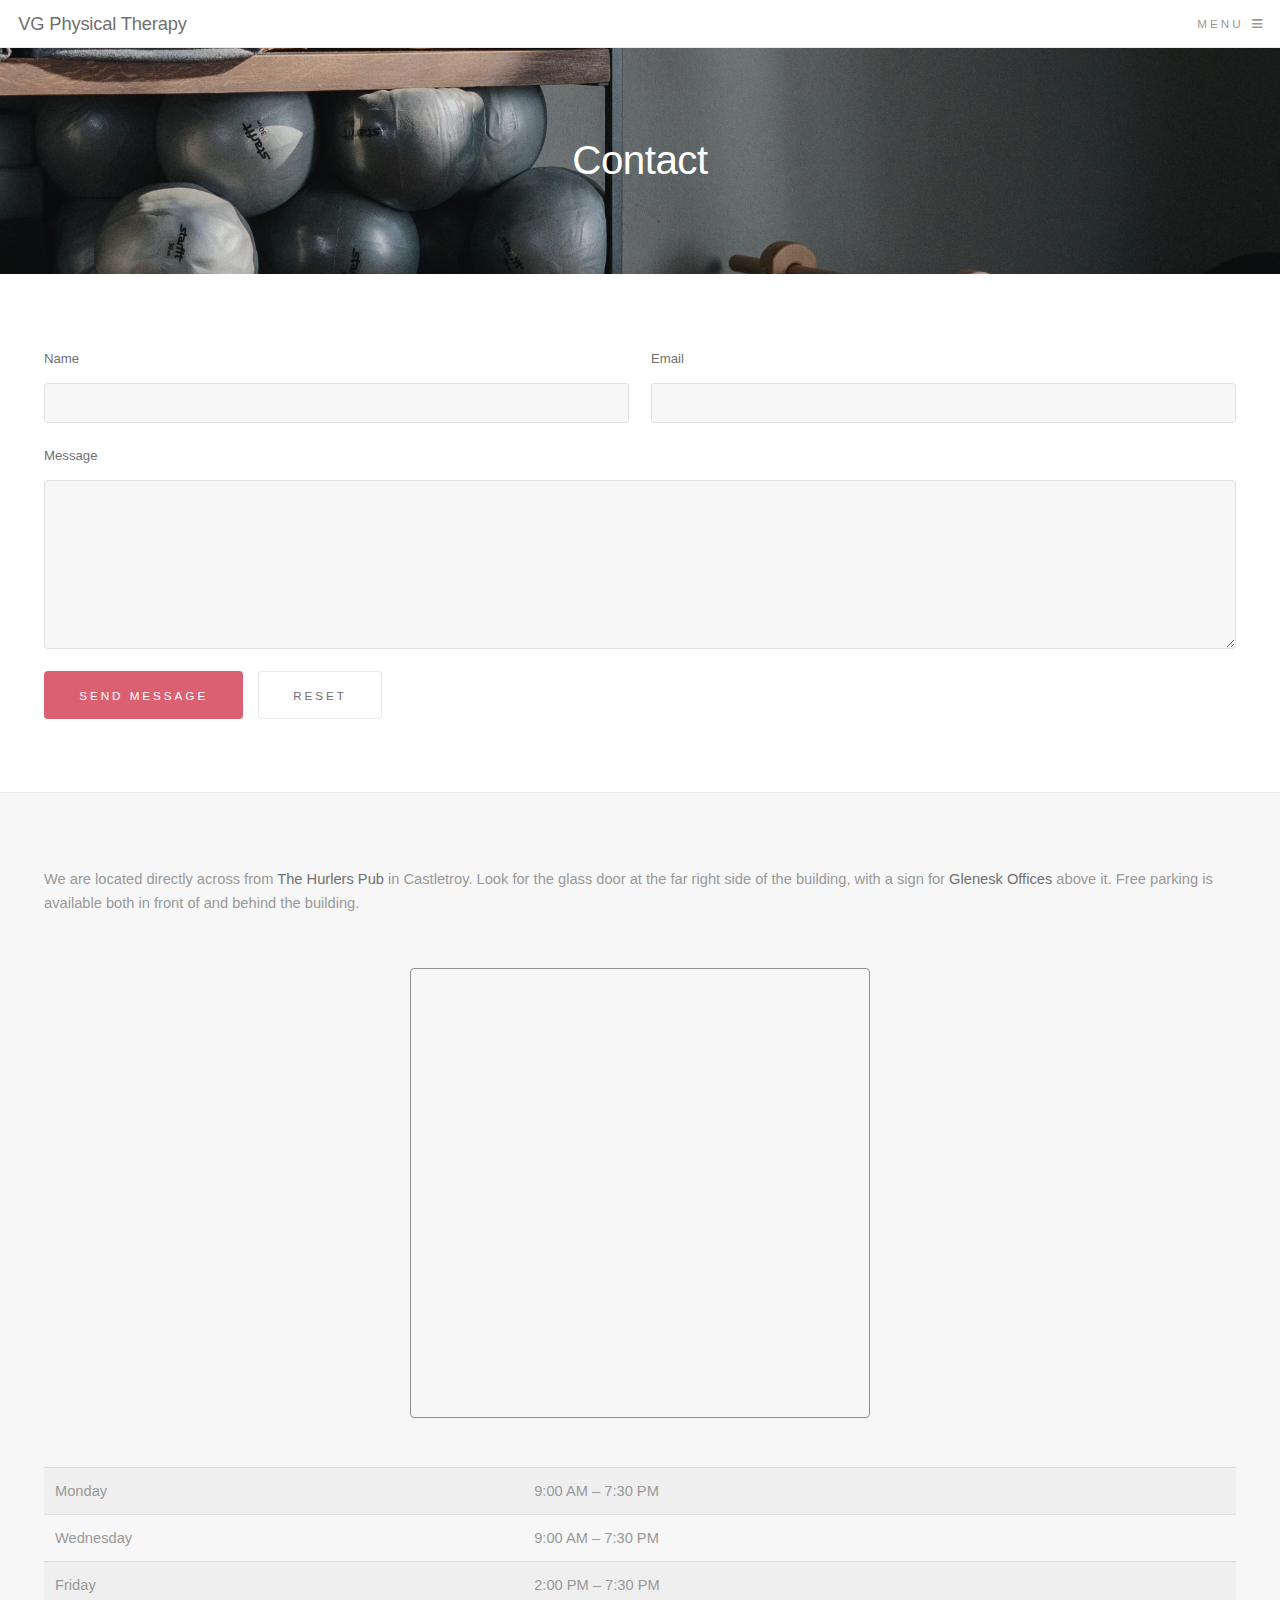
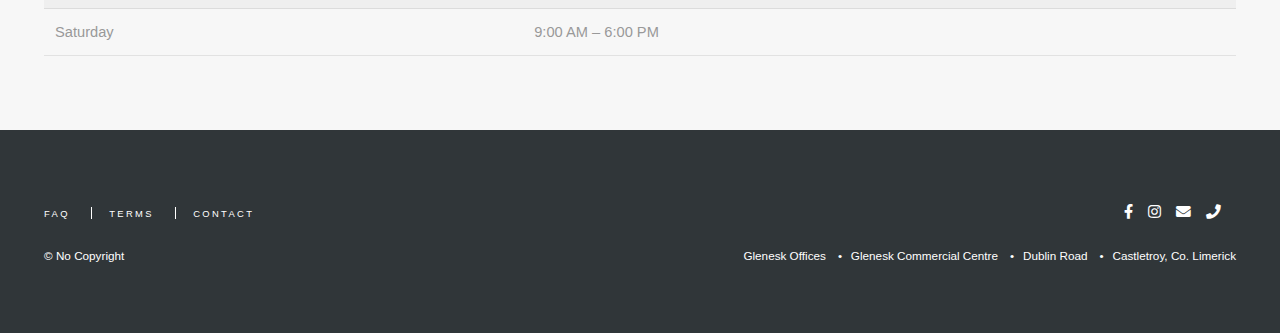
<file: contact.html>
<!DOCTYPE html>

<html>
	<head>
		<title>Vivienne Glynn Physical Therapist</title>
		<meta charset="utf-8" />
		<meta
			name="viewport"
			content="width=device-width, initial-scale=1, user-scalable=no"
		/>
		<link
			rel="stylesheet"
			href="assets/css/main.css"
		/>
	</head>
	<body class="is-preload">
		<!-- Header -->
		<header id="header">
			<h1><a href="index.html">VG Physical Therapy</a></h1>
			<a href="#menu">Menu</a>
		</header>

		<!-- Menu -->
		<nav id="menu">
			<ul class="links">
				<li><a href="index.html">Home</a></li>
				<li><a href="aboutme.html">About Me</a></li>
				<li><a href="services.html">Services</a></li>
				<li><a href="faq.html">FAQ</a></li>
				<li><a href="contact.html">Contact</a></li>
			</ul>
			<ul class="actions stacked">
				<li>
					<a
						href="#"
						class="button primary fit"
						>Make a booking</a
					>
				</li>
				<!-- <li>
					<a
						href="#"
						class="button fit"
						>Log In</a
					>
				</li> -->
			</ul>
		</nav>

		<!-- Main -->

		<section
			id="main"
			class="wrapper style2"
		>
			<header>
				<h2>Contact</h2>
			</header>
			<div class="inner">
				<form id="contactForm">
					<div class="row gtr-uniform">
						<div class="col-6 col-12-xsmall">
							<label for="demo-name">Name</label>
							<input
								type="text"
								name="demo-name"
								id="demo-name"
								value=""
								required
							/>
						</div>
						<div class="col-6 col-12-xsmall">
							<label for="demo-email">Email</label>
							<input
								type="email"
								name="demo-email"
								id="demo-email"
								value=""
								required
							/>
						</div>

						<div class="col-12">
							<label for="demo-message">Message</label>
							<textarea
								name="demo-message"
								id="demo-message"
								rows="6"
								required
							></textarea>
						</div>
						<div class="col-12">
							<ul class="actions">
								<li>
									<button
										type="submit"
										class="primary"
									>
										Send Message
									</button>
								</li>
								<li>
									<input
										type="reset"
										value="Reset"
									/>
								</li>
							</ul>
						</div>
					</div>
				</form>
			</div>
		</section>

		<section class="wrapper">
			<div class="inner">
				<p>
					We are located directly across from
					<strong>The Hurlers Pub</strong> in Castletroy. Look for the glass
					door at the far right side of the building, with a sign for
					<strong>Glenesk Offices</strong> above it. Free parking is available
					both in front of and behind the building.
				</p>
				<div class="mapcontainer">
					<div class="map">
						<iframe
							src="https://www.google.com/maps/embed?pb=!1m18!1m12!1m3!1d9678.70710237935!2d-8.577153577153773!3d52.665815553592815!2m3!1f0!2f0!3f0!3m2!1i1024!2i768!4f13.1!3m3!1m2!1s0x485b5f60e65cc5cf%3A0xd0f86b53a42ddb88!2sVivienne%20Glynn%20Physical%20Therapy!5e0!3m2!1sen!2sie!4v1741960229361!5m2!1sen!2sie"
							width="600"
							height="450"
							style="
								border: 1px solid rgba(144, 144, 144, 1);
								border-radius: 4px;
							"
							allowfullscreen=""
							loading="lazy"
							referrerpolicy="no-referrer-when-downgrade"
						></iframe>
					</div>
				</div>
				<br />

				<table>
					<tr>
						<td>Monday</td>
						<td>9:00 AM – 7:30 PM</td>
					</tr>
					<tr>
						<td>Wednesday</td>
						<td>9:00 AM – 7:30 PM</td>
					</tr>
					<tr>
						<td>Friday</td>
						<td>2:00 PM – 7:30 PM</td>
					</tr>
					<tr>
						<td>Saturday</td>
						<td>9:00 AM – 6:00 PM</td>
					</tr>
				</table>
			</div>
		</section>

		<!-- Footer -->
		<footer id="footer">
			<div class="inner">
				<ul class="icons">
					<li>
						<a
							href="https://www.facebook.com/profile.php?id=100063963253515"
							class="icon brands fa-facebook-f"
							target="_blank"
							rel="noopener noreferrer"
						>
							<span class="label">Facebook</span>
						</a>
					</li>
					<li>
						<a
							href="https://www.instagram.com/vglynnphysio/"
							class="icon brands fa-instagram"
							target="_blank"
							rel="noopener noreferrer"
						>
							<span class="label">Instagram</span>
						</a>
					</li>

					<li>
						<a
							href="contact.html"
							class="icon solid fa-envelope"
							><span class="label">Envelope</span></a
						>
					</li>
					<li>
						<a
							href="tel:0862124237"
							class="icon solid fa-phone"
						>
							<span class="label">Telephone</span>
						</a>
					</li>
					<li>
						<a
							href="https://maps.app.goo.gl/oNnvzMdg2XHk9XEb9"
							class="icon solid fa-location-dot"
							target="_blank"
							rel="noopener noreferrer"
						>
							<span class="label">Map</span>
						</a>
					</li>
				</ul>
				<ul class="contact">
					<li>Glenesk Offices</li>
					<li>Glenesk Commercial Centre</li>
					<li>Dublin Road</li>
					<li>Castletroy, Co. Limerick</li>
				</ul>
				<ul class="links">
					<li><a href="faq.html">FAQ</a></li>

					<li><a href="#">Terms</a></li>
					<li><a href="contact.html">Contact</a></li>
				</ul>
				<p class="copyright">&copy; No Copyright</p>
			</div>
		</footer>

		<!-- Scripts -->
		<script src="assets/js/jquery.min.js"></script>
		<script src="assets/js/jquery.scrollex.min.js"></script>
		<script src="assets/js/browser.min.js"></script>
		<script src="assets/js/breakpoints.min.js"></script>
		<script src="assets/js/util.js"></script>
		<script src="assets/js/main.js"></script>
		<script>
			document
				.getElementById("contactForm")
				.addEventListener("submit", function (event) {
					event.preventDefault(); // Prevent actual form submission

					// Get form values
					var name = document.getElementById("demo-name").value;
					var email = document.getElementById("demo-email").value;
					var message = document.getElementById("demo-message").value;

					// Construct mailto link
					var mailtoLink = `mailto:guillermo.garciarey@gmail.com?subject=Consultation&body=Name: ${encodeURIComponent(
						name
					)}%0AEmail: ${encodeURIComponent(email)}%0A%0A${encodeURIComponent(
						message
					)}`;

					// Open default email client
					window.location.href = mailtoLink;
				});
		</script>
	</body>
</html>
</file>
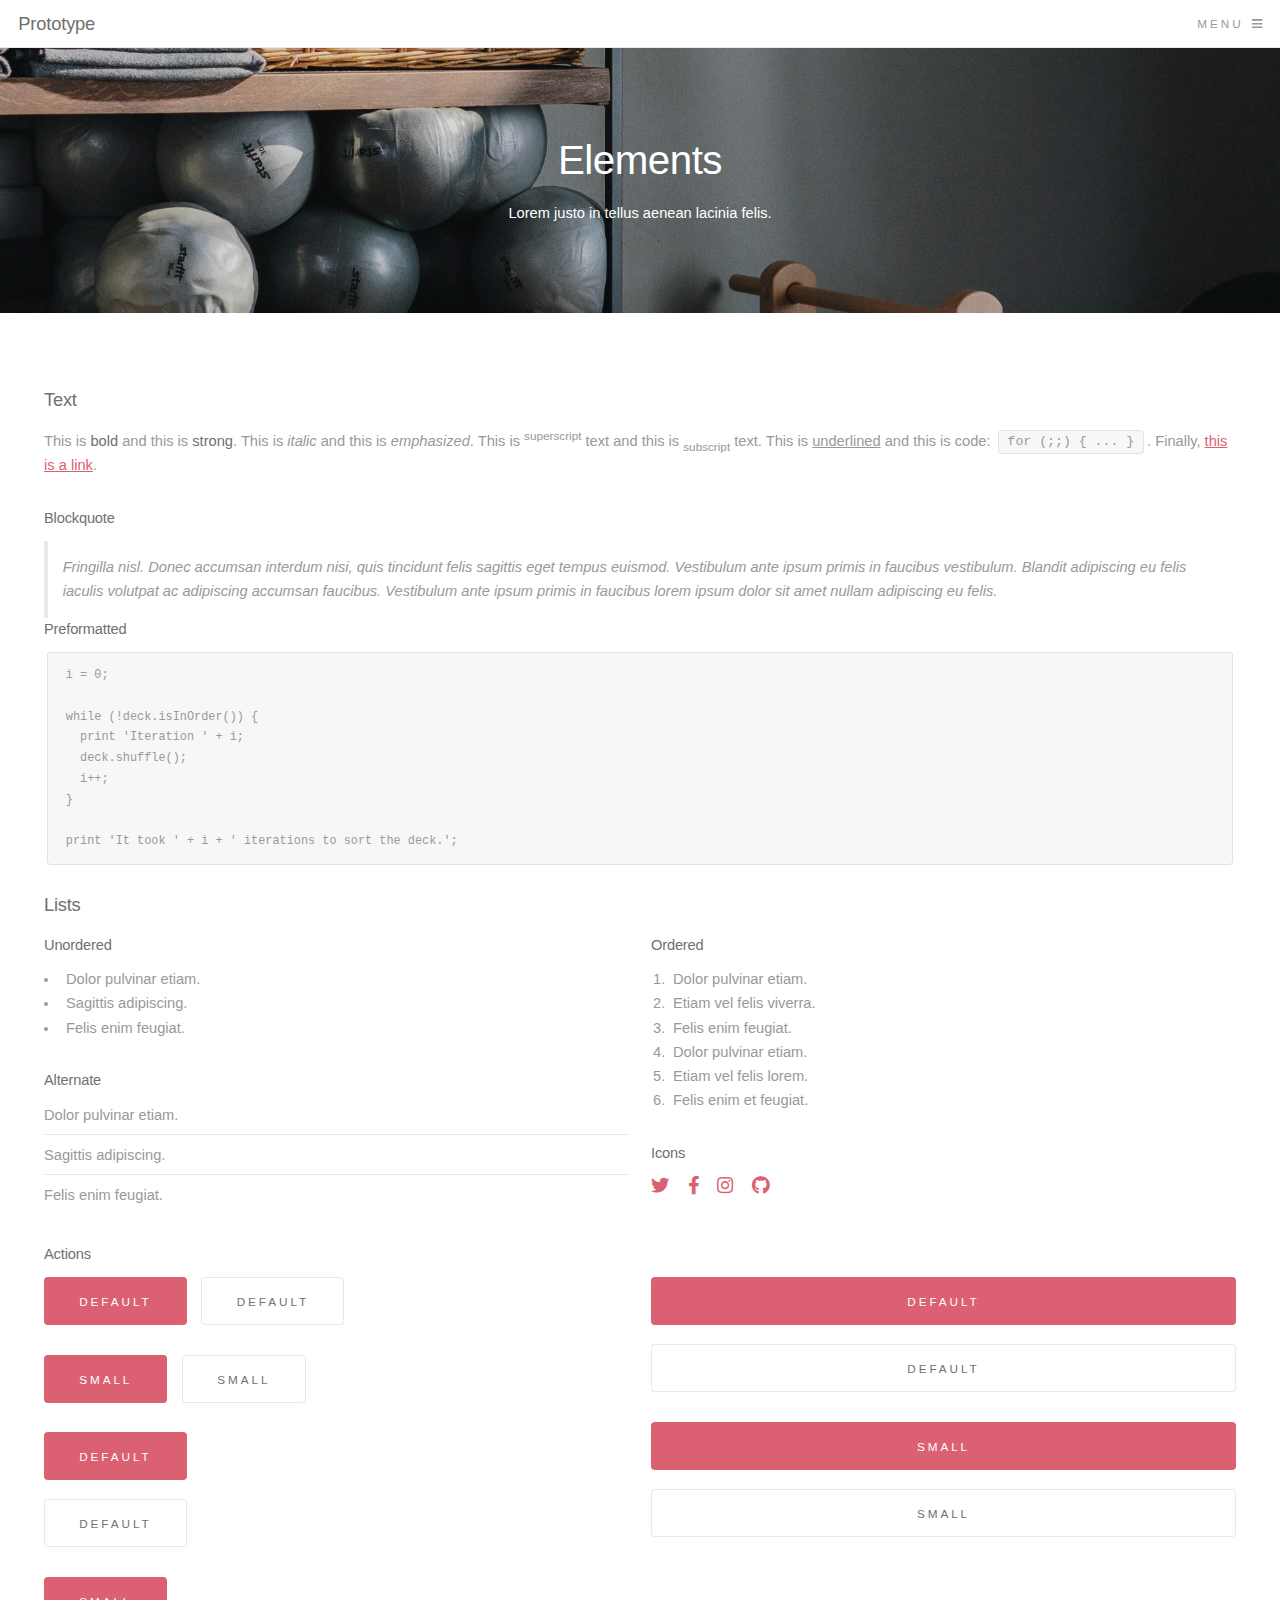
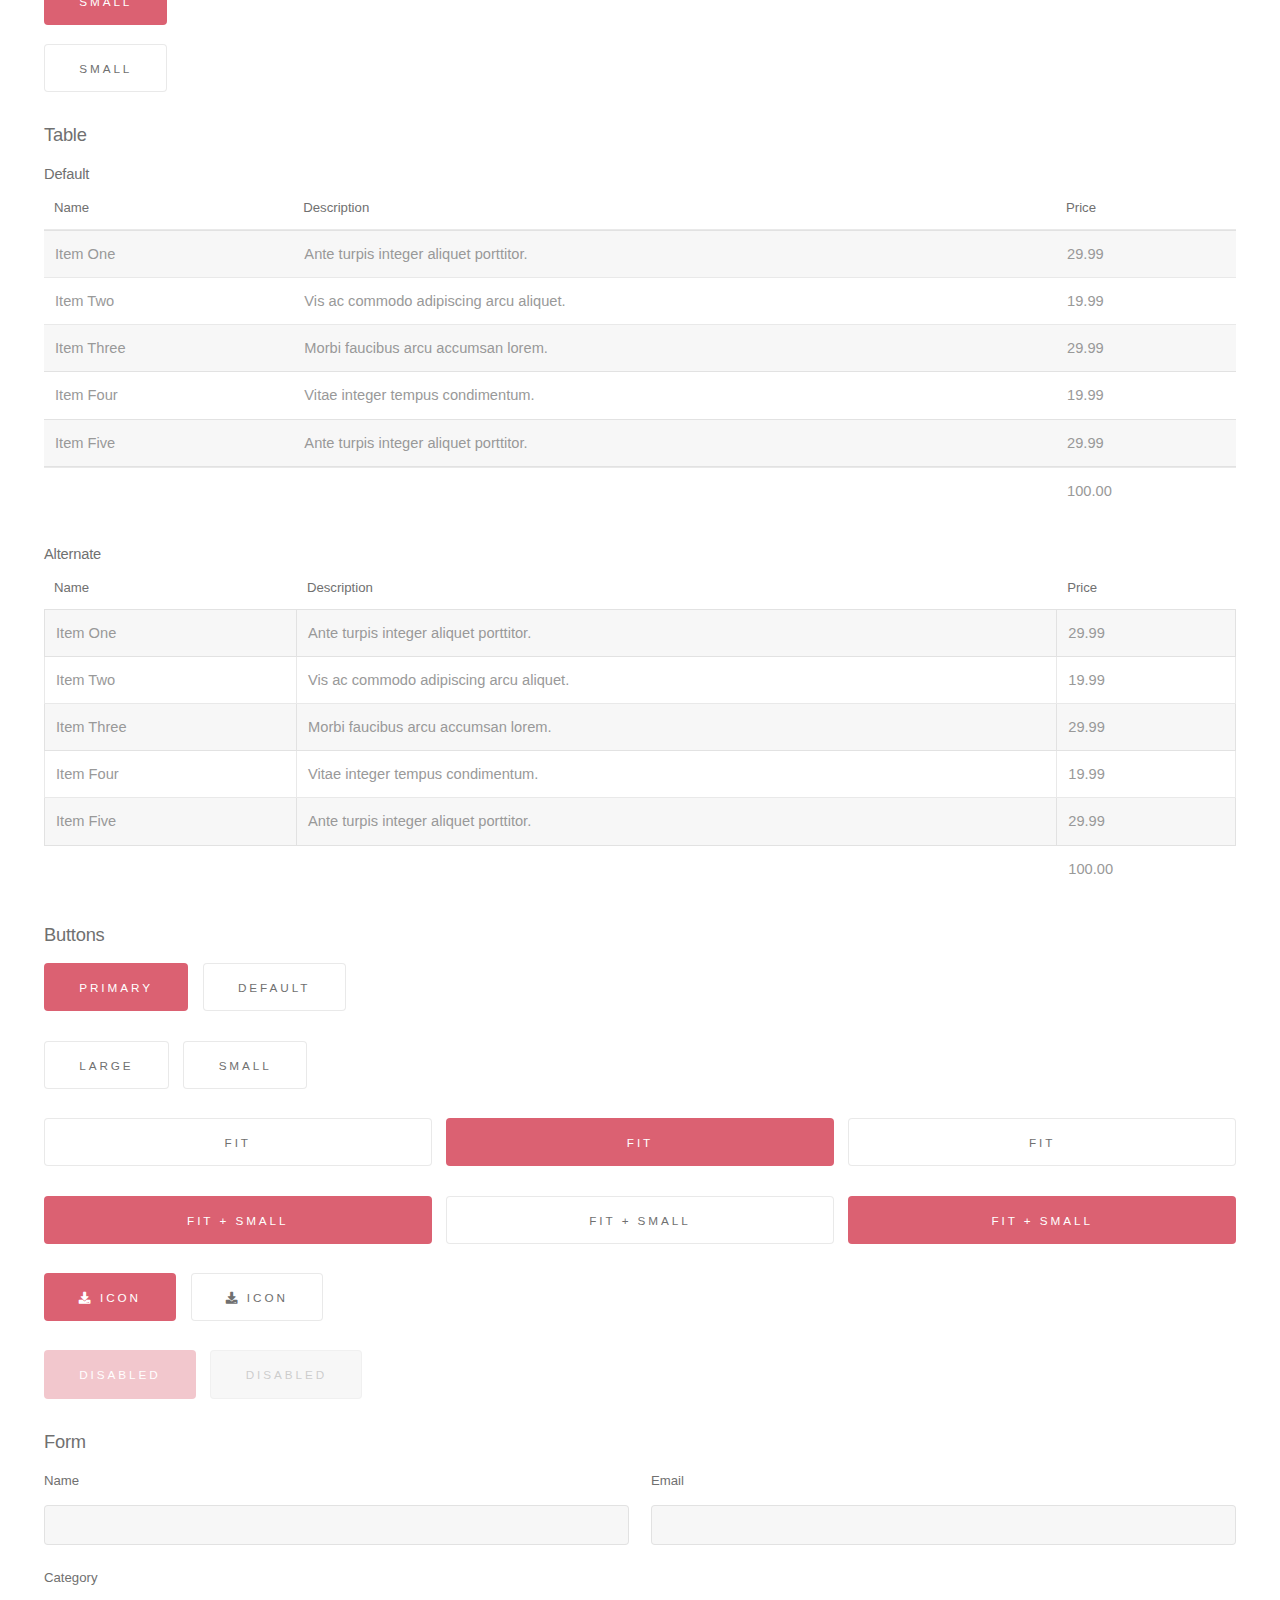
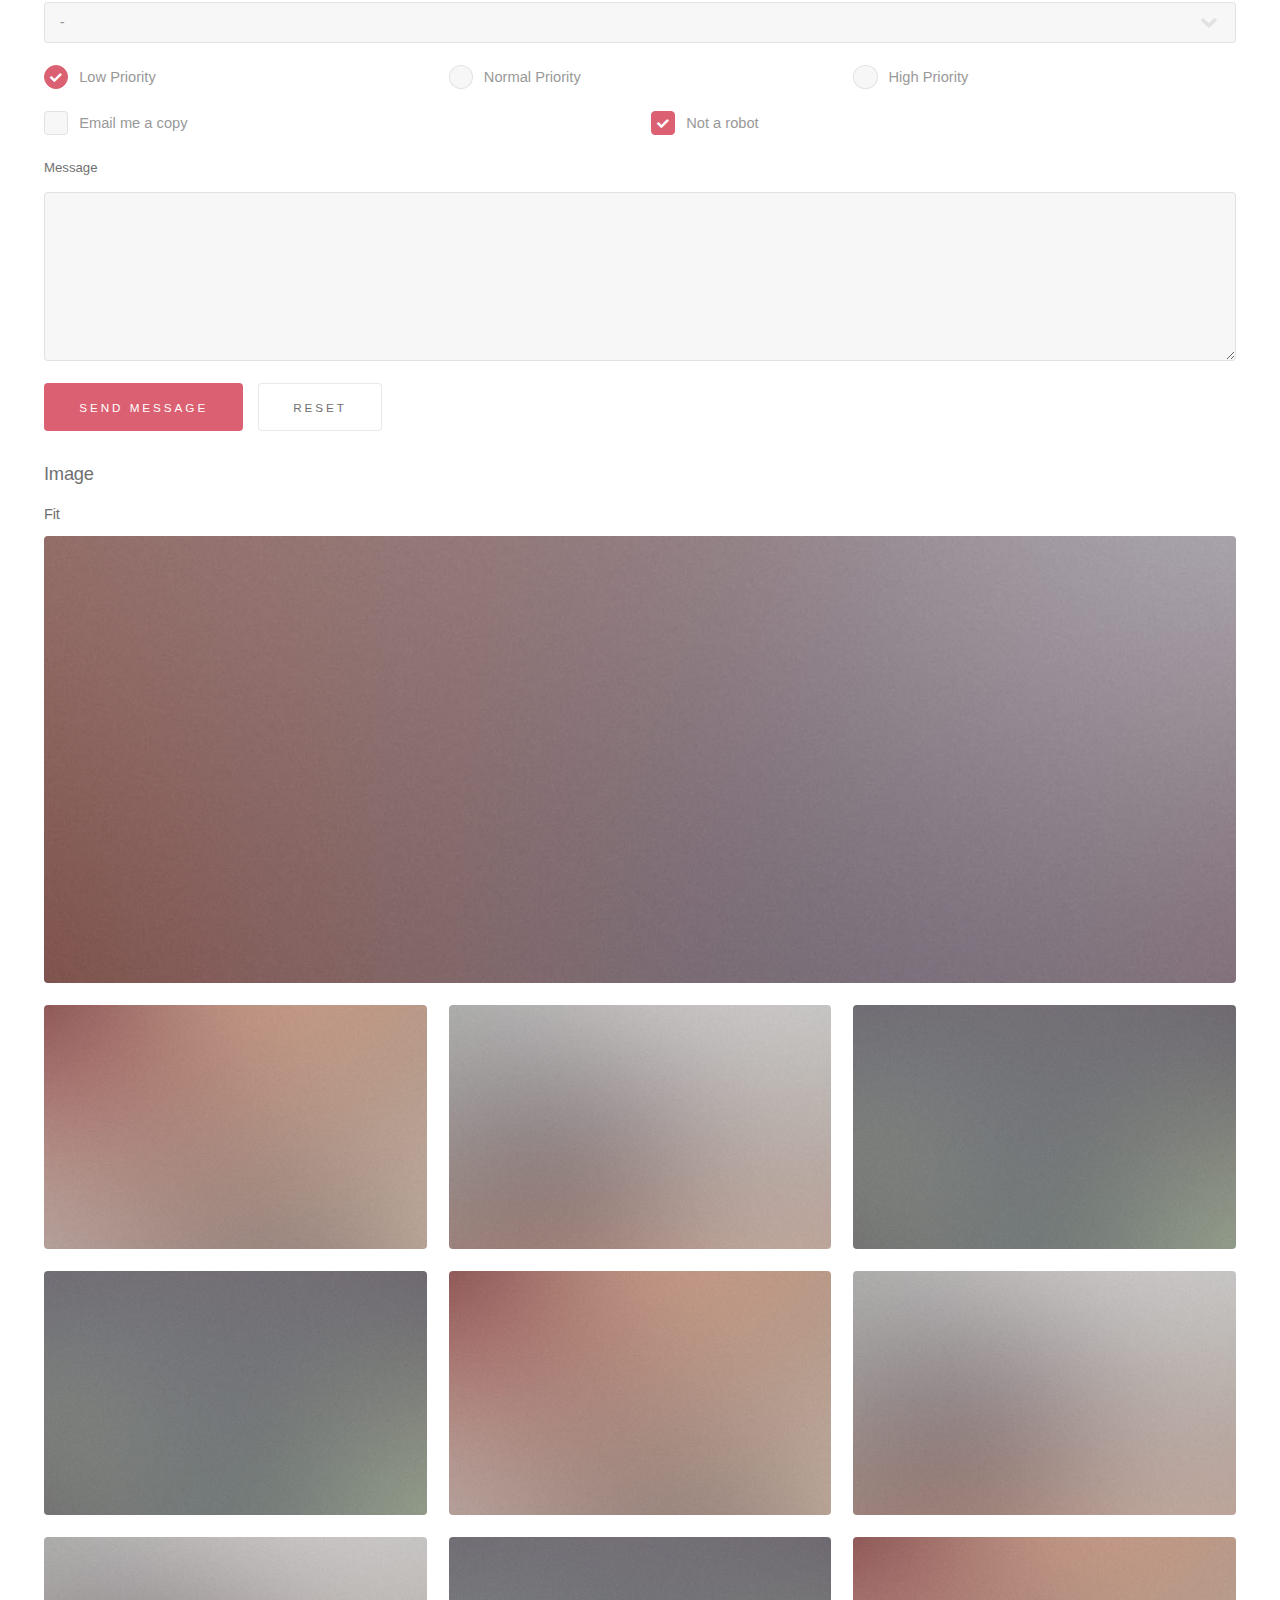
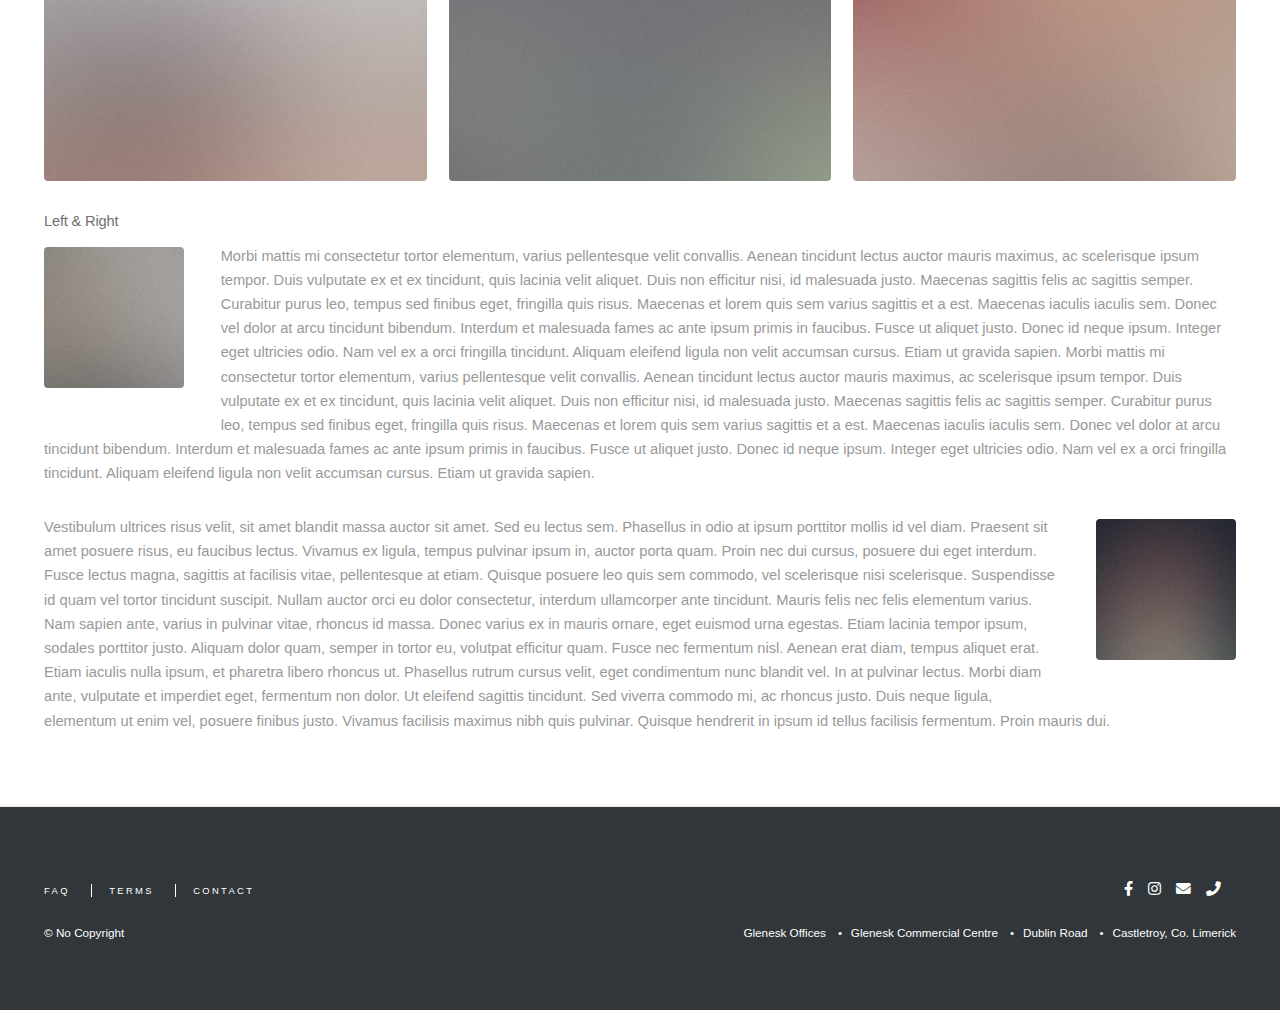
<file: elements.html>
<!DOCTYPE html>
<!--
	Prototype by Pixelarity
	pixelarity.com | hello@pixelarity.com
	License: pixelarity.com/license
-->
<html>
	<head>
		<title>Elements - Prototype by Pixelarity</title>
		<meta charset="utf-8" />
		<meta
			name="viewport"
			content="width=device-width, initial-scale=1, user-scalable=no"
		/>
		<link
			rel="stylesheet"
			href="assets/css/main.css"
		/>
	</head>
	<body class="is-preload">
		<!-- Header -->
		<header id="header">
			<h1><a href="index.html">Prototype</a></h1>
			<a href="#menu">Menu</a>
		</header>

		<!-- Menu -->
		<nav id="menu">
			<ul class="links">
				<li><a href="index.html">Home</a></li>
				<li><a href="generic.html">Generic</a></li>
				<li><a href="elements.html">Elements</a></li>
			</ul>
			<ul class="actions stacked">
				<li>
					<a
						href="#"
						class="button primary fit"
						>Sign Up</a
					>
				</li>
				<li>
					<a
						href="#"
						class="button fit"
						>Log In</a
					>
				</li>
			</ul>
		</nav>

		<!-- Main -->
		<section
			id="main"
			class="wrapper"
		>
			<header>
				<h2>Elements</h2>
				<p>Lorem justo in tellus aenean lacinia felis.</p>
			</header>
			<div class="inner">
				<section>
					<h3>Text</h3>
					<p>
						This is <b>bold</b> and this is <strong>strong</strong>. This is
						<i>italic</i> and this is <em>emphasized</em>. This is
						<sup>superscript</sup> text and this is <sub>subscript</sub> text.
						This is <u>underlined</u> and this is code:
						<code>for (;;) { ... }</code>. Finally,
						<a href="#">this is a link</a>.
					</p>
					<h4>Blockquote</h4>
					<blockquote>
						Fringilla nisl. Donec accumsan interdum nisi, quis tincidunt felis
						sagittis eget tempus euismod. Vestibulum ante ipsum primis in
						faucibus vestibulum. Blandit adipiscing eu felis iaculis volutpat ac
						adipiscing accumsan faucibus. Vestibulum ante ipsum primis in
						faucibus lorem ipsum dolor sit amet nullam adipiscing eu felis.
					</blockquote>
					<h4>Preformatted</h4>
					<pre><code>i = 0;

while (!deck.isInOrder()) {
  print 'Iteration ' + i;
  deck.shuffle();
  i++;
}

print 'It took ' + i + ' iterations to sort the deck.';</code></pre>
				</section>

				<section>
					<h3>Lists</h3>
					<div class="row">
						<div class="col-6 col-12-medium">
							<h4>Unordered</h4>
							<ul>
								<li>Dolor pulvinar etiam.</li>
								<li>Sagittis adipiscing.</li>
								<li>Felis enim feugiat.</li>
							</ul>
							<h4>Alternate</h4>
							<ul class="alt">
								<li>Dolor pulvinar etiam.</li>
								<li>Sagittis adipiscing.</li>
								<li>Felis enim feugiat.</li>
							</ul>
						</div>
						<div class="col-6 col-12-medium">
							<h4>Ordered</h4>
							<ol>
								<li>Dolor pulvinar etiam.</li>
								<li>Etiam vel felis viverra.</li>
								<li>Felis enim feugiat.</li>
								<li>Dolor pulvinar etiam.</li>
								<li>Etiam vel felis lorem.</li>
								<li>Felis enim et feugiat.</li>
							</ol>
							<h4>Icons</h4>
							<ul class="icons">
								<li>
									<a
										href="#"
										class="icon brands fa-twitter"
										><span class="label">Twitter</span></a
									>
								</li>
								<li>
									<a
										href="#"
										class="icon brands fa-facebook-f"
										><span class="label">Facebook</span></a
									>
								</li>
								<li>
									<a
										href="#"
										class="icon brands fa-instagram"
										><span class="label">Instagram</span></a
									>
								</li>
								<li>
									<a
										href="#"
										class="icon brands fa-github"
										><span class="label">Github</span></a
									>
								</li>
							</ul>
						</div>
					</div>
					<h4>Actions</h4>
					<div class="row">
						<div class="col-6 col-12-medium">
							<ul class="actions">
								<li>
									<a
										href="#"
										class="button primary"
										>Default</a
									>
								</li>
								<li>
									<a
										href="#"
										class="button"
										>Default</a
									>
								</li>
							</ul>
							<ul class="actions small">
								<li>
									<a
										href="#"
										class="button primary small"
										>Small</a
									>
								</li>
								<li>
									<a
										href="#"
										class="button small"
										>Small</a
									>
								</li>
							</ul>
							<ul class="actions stacked">
								<li>
									<a
										href="#"
										class="button primary"
										>Default</a
									>
								</li>
								<li>
									<a
										href="#"
										class="button"
										>Default</a
									>
								</li>
							</ul>
							<ul class="actions stacked">
								<li>
									<a
										href="#"
										class="button primary small"
										>Small</a
									>
								</li>
								<li>
									<a
										href="#"
										class="button small"
										>Small</a
									>
								</li>
							</ul>
						</div>
						<div class="col-6 col-12-medium">
							<ul class="actions stacked">
								<li>
									<a
										href="#"
										class="button primary fit"
										>Default</a
									>
								</li>
								<li>
									<a
										href="#"
										class="button fit"
										>Default</a
									>
								</li>
							</ul>
							<ul class="actions stacked">
								<li>
									<a
										href="#"
										class="button primary small fit"
										>Small</a
									>
								</li>
								<li>
									<a
										href="#"
										class="button small fit"
										>Small</a
									>
								</li>
							</ul>
						</div>
					</div>
				</section>

				<section>
					<h3>Table</h3>
					<h4>Default</h4>
					<div class="table-wrapper">
						<table>
							<thead>
								<tr>
									<th>Name</th>
									<th>Description</th>
									<th>Price</th>
								</tr>
							</thead>
							<tbody>
								<tr>
									<td>Item One</td>
									<td>Ante turpis integer aliquet porttitor.</td>
									<td>29.99</td>
								</tr>
								<tr>
									<td>Item Two</td>
									<td>Vis ac commodo adipiscing arcu aliquet.</td>
									<td>19.99</td>
								</tr>
								<tr>
									<td>Item Three</td>
									<td>Morbi faucibus arcu accumsan lorem.</td>
									<td>29.99</td>
								</tr>
								<tr>
									<td>Item Four</td>
									<td>Vitae integer tempus condimentum.</td>
									<td>19.99</td>
								</tr>
								<tr>
									<td>Item Five</td>
									<td>Ante turpis integer aliquet porttitor.</td>
									<td>29.99</td>
								</tr>
							</tbody>
							<tfoot>
								<tr>
									<td colspan="2"></td>
									<td>100.00</td>
								</tr>
							</tfoot>
						</table>
					</div>

					<h4>Alternate</h4>
					<div class="table-wrapper">
						<table class="alt">
							<thead>
								<tr>
									<th>Name</th>
									<th>Description</th>
									<th>Price</th>
								</tr>
							</thead>
							<tbody>
								<tr>
									<td>Item One</td>
									<td>Ante turpis integer aliquet porttitor.</td>
									<td>29.99</td>
								</tr>
								<tr>
									<td>Item Two</td>
									<td>Vis ac commodo adipiscing arcu aliquet.</td>
									<td>19.99</td>
								</tr>
								<tr>
									<td>Item Three</td>
									<td>Morbi faucibus arcu accumsan lorem.</td>
									<td>29.99</td>
								</tr>
								<tr>
									<td>Item Four</td>
									<td>Vitae integer tempus condimentum.</td>
									<td>19.99</td>
								</tr>
								<tr>
									<td>Item Five</td>
									<td>Ante turpis integer aliquet porttitor.</td>
									<td>29.99</td>
								</tr>
							</tbody>
							<tfoot>
								<tr>
									<td colspan="2"></td>
									<td>100.00</td>
								</tr>
							</tfoot>
						</table>
					</div>
				</section>

				<section>
					<h3>Buttons</h3>
					<ul class="actions">
						<li>
							<a
								href="#"
								class="button primary"
								>Primary</a
							>
						</li>
						<li>
							<a
								href="#"
								class="button"
								>Default</a
							>
						</li>
					</ul>
					<ul class="actions">
						<li>
							<a
								href="#"
								class="button large"
								>Large</a
							>
						</li>
						<li>
							<a
								href="#"
								class="button small"
								>Small</a
							>
						</li>
					</ul>
					<ul class="actions fit">
						<li>
							<a
								href="#"
								class="button fit"
								>Fit</a
							>
						</li>
						<li>
							<a
								href="#"
								class="button primary fit"
								>Fit</a
							>
						</li>
						<li>
							<a
								href="#"
								class="button fit"
								>Fit</a
							>
						</li>
					</ul>
					<ul class="actions fit small">
						<li>
							<a
								href="#"
								class="button primary fit small"
								>Fit + Small</a
							>
						</li>
						<li>
							<a
								href="#"
								class="button fit small"
								>Fit + Small</a
							>
						</li>
						<li>
							<a
								href="#"
								class="button primary fit small"
								>Fit + Small</a
							>
						</li>
					</ul>
					<ul class="actions">
						<li>
							<a
								href="#"
								class="button primary icon solid fa-download"
								>Icon</a
							>
						</li>
						<li>
							<a
								href="#"
								class="button icon solid fa-download"
								>Icon</a
							>
						</li>
					</ul>
					<ul class="actions">
						<li><span class="button primary disabled">Disabled</span></li>
						<li><span class="button disabled">Disabled</span></li>
					</ul>
				</section>

				<section>
					<h3>Form</h3>
					<form
						method="post"
						action="#"
					>
						<div class="row gtr-uniform">
							<div class="col-6 col-12-xsmall">
								<label for="demo-name">Name</label>
								<input
									type="text"
									name="demo-name"
									id="demo-name"
									value=""
								/>
							</div>
							<div class="col-6 col-12-xsmall">
								<label for="demo-email">Email</label>
								<input
									type="email"
									name="demo-email"
									id="demo-email"
									value=""
								/>
							</div>
							<div class="col-12">
								<label for="demo-category">Category</label>
								<select
									name="demo-category"
									id="demo-category"
								>
									<option value="">-</option>
									<option value="1">Manufacturing</option>
									<option value="1">Shipping</option>
									<option value="1">Administration</option>
									<option value="1">Human Resources</option>
								</select>
							</div>
							<div class="col-4 col-12-small">
								<input
									type="radio"
									id="demo-priority-low"
									name="demo-priority"
									checked
								/>
								<label for="demo-priority-low">Low Priority</label>
							</div>
							<div class="col-4 col-12-small">
								<input
									type="radio"
									id="demo-priority-normal"
									name="demo-priority"
								/>
								<label for="demo-priority-normal">Normal Priority</label>
							</div>
							<div class="col-4 col-12-small">
								<input
									type="radio"
									id="demo-priority-high"
									name="demo-priority"
								/>
								<label for="demo-priority-high">High Priority</label>
							</div>
							<div class="col-6 col-12-small">
								<input
									type="checkbox"
									id="demo-copy"
									name="demo-copy"
								/>
								<label for="demo-copy">Email me a copy</label>
							</div>
							<div class="col-6 col-12-small">
								<input
									type="checkbox"
									id="demo-human"
									name="demo-human"
									checked
								/>
								<label for="demo-human">Not a robot</label>
							</div>
							<div class="col-12">
								<label for="demo-message">Message</label>
								<textarea
									name="demo-message"
									id="demo-message"
									rows="6"
								></textarea>
							</div>
							<div class="col-12">
								<ul class="actions">
									<li>
										<input
											type="submit"
											value="Send Message"
											class="primary"
										/>
									</li>
									<li>
										<input
											type="reset"
											value="Reset"
										/>
									</li>
								</ul>
							</div>
						</div>
					</form>
				</section>

				<section>
					<h3>Image</h3>
					<h4>Fit</h4>
					<div class="box alt">
						<div class="row gtr-uniform">
							<div class="col-12">
								<span class="image fit"
									><img
										src="images/pic09.jpg"
										alt=""
								/></span>
							</div>
							<div class="col-4">
								<span class="image fit"
									><img
										src="images/pic05.jpg"
										alt=""
								/></span>
							</div>
							<div class="col-4">
								<span class="image fit"
									><img
										src="images/pic06.jpg"
										alt=""
								/></span>
							</div>
							<div class="col-4">
								<span class="image fit"
									><img
										src="images/pic07.jpg"
										alt=""
								/></span>
							</div>
							<div class="col-4">
								<span class="image fit"
									><img
										src="images/pic07.jpg"
										alt=""
								/></span>
							</div>
							<div class="col-4">
								<span class="image fit"
									><img
										src="images/pic05.jpg"
										alt=""
								/></span>
							</div>
							<div class="col-4">
								<span class="image fit"
									><img
										src="images/pic06.jpg"
										alt=""
								/></span>
							</div>
							<div class="col-4">
								<span class="image fit"
									><img
										src="images/pic06.jpg"
										alt=""
								/></span>
							</div>
							<div class="col-4">
								<span class="image fit"
									><img
										src="images/pic07.jpg"
										alt=""
								/></span>
							</div>
							<div class="col-4">
								<span class="image fit"
									><img
										src="images/pic05.jpg"
										alt=""
								/></span>
							</div>
						</div>
					</div>
					<h4>Left &amp; Right</h4>
					<p>
						<span class="image left"
							><img
								src="images/pic01.jpg"
								alt="" /></span
						>Morbi mattis mi consectetur tortor elementum, varius pellentesque
						velit convallis. Aenean tincidunt lectus auctor mauris maximus, ac
						scelerisque ipsum tempor. Duis vulputate ex et ex tincidunt, quis
						lacinia velit aliquet. Duis non efficitur nisi, id malesuada justo.
						Maecenas sagittis felis ac sagittis semper. Curabitur purus leo,
						tempus sed finibus eget, fringilla quis risus. Maecenas et lorem
						quis sem varius sagittis et a est. Maecenas iaculis iaculis sem.
						Donec vel dolor at arcu tincidunt bibendum. Interdum et malesuada
						fames ac ante ipsum primis in faucibus. Fusce ut aliquet justo.
						Donec id neque ipsum. Integer eget ultricies odio. Nam vel ex a orci
						fringilla tincidunt. Aliquam eleifend ligula non velit accumsan
						cursus. Etiam ut gravida sapien. Morbi mattis mi consectetur tortor
						elementum, varius pellentesque velit convallis. Aenean tincidunt
						lectus auctor mauris maximus, ac scelerisque ipsum tempor. Duis
						vulputate ex et ex tincidunt, quis lacinia velit aliquet. Duis non
						efficitur nisi, id malesuada justo. Maecenas sagittis felis ac
						sagittis semper. Curabitur purus leo, tempus sed finibus eget,
						fringilla quis risus. Maecenas et lorem quis sem varius sagittis et
						a est. Maecenas iaculis iaculis sem. Donec vel dolor at arcu
						tincidunt bibendum. Interdum et malesuada fames ac ante ipsum primis
						in faucibus. Fusce ut aliquet justo. Donec id neque ipsum. Integer
						eget ultricies odio. Nam vel ex a orci fringilla tincidunt. Aliquam
						eleifend ligula non velit accumsan cursus. Etiam ut gravida sapien.
					</p>
					<p>
						<span class="image right"
							><img
								src="images/pic02.jpg"
								alt="" /></span
						>Vestibulum ultrices risus velit, sit amet blandit massa auctor sit
						amet. Sed eu lectus sem. Phasellus in odio at ipsum porttitor mollis
						id vel diam. Praesent sit amet posuere risus, eu faucibus lectus.
						Vivamus ex ligula, tempus pulvinar ipsum in, auctor porta quam.
						Proin nec dui cursus, posuere dui eget interdum. Fusce lectus magna,
						sagittis at facilisis vitae, pellentesque at etiam. Quisque posuere
						leo quis sem commodo, vel scelerisque nisi scelerisque. Suspendisse
						id quam vel tortor tincidunt suscipit. Nullam auctor orci eu dolor
						consectetur, interdum ullamcorper ante tincidunt. Mauris felis nec
						felis elementum varius. Nam sapien ante, varius in pulvinar vitae,
						rhoncus id massa. Donec varius ex in mauris ornare, eget euismod
						urna egestas. Etiam lacinia tempor ipsum, sodales porttitor justo.
						Aliquam dolor quam, semper in tortor eu, volutpat efficitur quam.
						Fusce nec fermentum nisl. Aenean erat diam, tempus aliquet erat.
						Etiam iaculis nulla ipsum, et pharetra libero rhoncus ut. Phasellus
						rutrum cursus velit, eget condimentum nunc blandit vel. In at
						pulvinar lectus. Morbi diam ante, vulputate et imperdiet eget,
						fermentum non dolor. Ut eleifend sagittis tincidunt. Sed viverra
						commodo mi, ac rhoncus justo. Duis neque ligula, elementum ut enim
						vel, posuere finibus justo. Vivamus facilisis maximus nibh quis
						pulvinar. Quisque hendrerit in ipsum id tellus facilisis fermentum.
						Proin mauris dui.
					</p>
				</section>
			</div>
		</section>

		<!-- Footer -->
		<footer id="footer">
			<div class="inner">
				<ul class="icons">
					<li>
						<a
							href="#"
							class="icon brands fa-facebook-f"
							><span class="label">Facebook</span></a
						>
					</li>
					<li>
						<a
							href="#"
							class="icon brands fa-instagram"
							><span class="label">Instagram</span></a
						>
					</li>

					<li>
						<a
							href="#"
							class="icon solid fa-envelope"
							><span class="label">Envelope</span></a
						>
					</li>
					<li>
						<a
							href="#"
							class="icon solid fa-phone"
							><span class="label">Telephone</span></a
						>
					</li>
					<li>
						<a
							href="https://maps.app.goo.gl/oNnvzMdg2XHk9XEb9"
							class="icon solid fa-location-dot"
							target="_blank"
							rel="noopener noreferrer"
						>
							<span class="label">Map</span>
						</a>
					</li>
				</ul>
				<ul class="contact">
					<li>Glenesk Offices</li>
					<li>Glenesk Commercial Centre</li>
					<li>Dublin Road</li>
					<li>Castletroy, Co. Limerick</li>
				</ul>
				<ul class="links">
					<li><a href="faq.html">FAQ</a></li>

					<li><a href="#">Terms</a></li>
					<li><a href="contact.html">Contact</a></li>
				</ul>
				<p class="copyright">&copy; No Copyright</p>
			</div>
		</footer>

		<!-- Scripts -->
		<script src="assets/js/jquery.min.js"></script>
		<script src="assets/js/jquery.scrollex.min.js"></script>
		<script src="assets/js/browser.min.js"></script>
		<script src="assets/js/breakpoints.min.js"></script>
		<script src="assets/js/util.js"></script>
		<script src="assets/js/main.js"></script>
	</body>
</html>
</file>
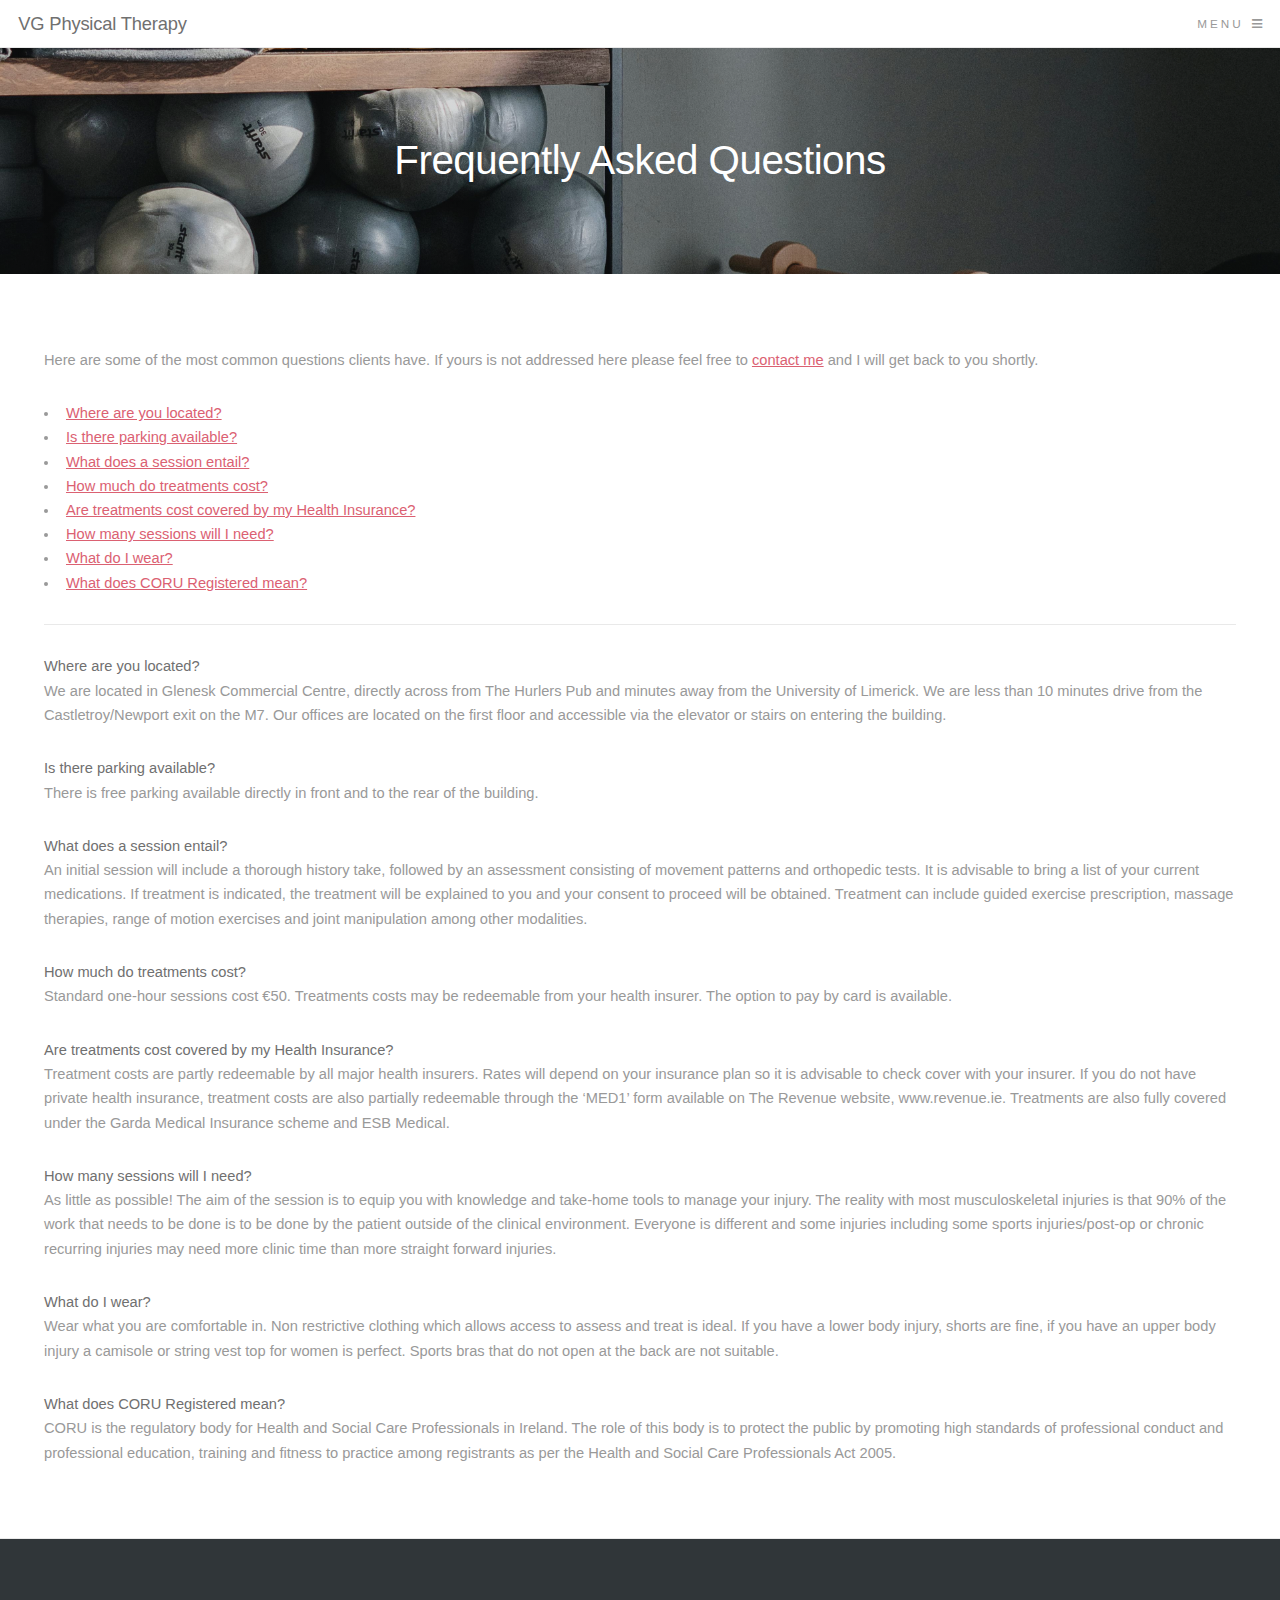
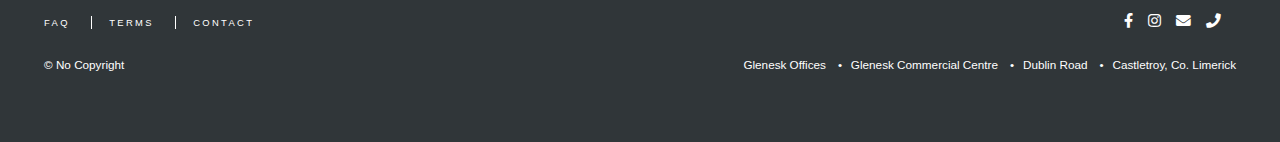
<file: faq.html>
<!DOCTYPE html>

<html>
	<head>
		<title>Vivienne Glynn Physical Therapist</title>
		<meta charset="utf-8" />
		<meta
			name="viewport"
			content="width=device-width, initial-scale=1, user-scalable=no"
		/>
		<link
			rel="stylesheet"
			href="assets/css/main.css"
		/>
	</head>
	<body class="is-preload">
		<!-- Header -->
		<header id="header">
			<h1><a href="index.html">VG Physical Therapy</a></h1>
			<a href="#menu">Menu</a>
		</header>

		<!-- Menu -->
		<nav id="menu">
			<ul class="links">
				<li><a href="index.html">Home</a></li>
				<li><a href="aboutme.html">About Me</a></li>
				<li><a href="services.html">Services</a></li>
				<li><a href="faq.html">FAQ</a></li>
				<li><a href="contact.html">Contact</a></li>
			</ul>
			<ul class="actions stacked">
				<li>
					<a
						href="#"
						class="button primary fit"
						>Make a booking</a
					>
				</li>
				<!-- <li>
					<a
						href="#"
						class="button fit"
						>Log In</a
					>
				</li> -->
			</ul>
		</nav>

		<!-- Main -->
		<section
			id="main"
			class="wrapper"
		>
			<header>
				<h2>Frequently Asked Questions</h2>
			</header>
			<div class="inner">
				<p>
					Here are some of the most common questions clients have. If yours is
					not addressed here please feel free to
					<a
						href="#contact"
						class="strong-link"
						>contact me</a
					>
					and I will get back to you shortly.
				</p>
				<ul>
					<li><a href="#1">Where are you located?</a></li>
					<li><a href="#2">Is there parking available?</a></li>
					<li><a href="#3">What does a session entail?</a></li>
					<li><a href="#4">How much do treatments cost?</a></li>
					<li>
						<a href="#5">Are treatments cost covered by my Health Insurance?</a>
					</li>
					<li><a href="#6">How many sessions will I need?</a></li>
					<li><a href="#7">What do I wear?</a></li>
					<li><a href="#8">What does CORU Registered mean?</a></li>
				</ul>

				<hr />

				<div class="container">
					<div id="1">
						<strong>Where are you located?</strong>
						<p>
							We are located in Glenesk Commercial Centre, directly across from
							The Hurlers Pub and minutes away from the University of Limerick.
							We are less than 10 minutes drive from the Castletroy/Newport exit
							on the M7. Our offices are located on the first floor and
							accessible via the elevator or stairs on entering the building.
						</p>
					</div>
					<div id="2">
						<strong>Is there parking available?</strong>
						<p>
							There is free parking available directly in front and to the rear
							of the building.
						</p>
					</div>
					<div id="3">
						<strong>What does a session entail?</strong>
						<p>
							An initial session will include a thorough history take, followed
							by an assessment consisting of movement patterns and orthopedic
							tests. It is advisable to bring a list of your current
							medications. If treatment is indicated, the treatment will be
							explained to you and your consent to proceed will be obtained.
							Treatment can include guided exercise prescription, massage
							therapies, range of motion exercises and joint manipulation among
							other modalities.
						</p>
					</div>
					<div id="4">
						<strong>How much do treatments cost?</strong>
						<p>
							Standard one-hour sessions cost €50. Treatments costs may be
							redeemable from your health insurer. The option to pay by card is
							available.
						</p>
					</div>
					<div id="5">
						<strong>Are treatments cost covered by my Health Insurance?</strong>
						<p>
							Treatment costs are partly redeemable by all major health
							insurers. Rates will depend on your insurance plan so it is
							advisable to check cover with your insurer. If you do not have
							private health insurance, treatment costs are also partially
							redeemable through the ‘MED1’ form available on The Revenue
							website, www.revenue.ie. Treatments are also fully covered under
							the Garda Medical Insurance scheme and ESB Medical.
						</p>
					</div>
					<div id="6">
						<strong>How many sessions will I need?</strong>
						<p>
							As little as possible! The aim of the session is to equip you with
							knowledge and take-home tools to manage your injury. The reality
							with most musculoskeletal injuries is that 90% of the work that
							needs to be done is to be done by the patient outside of the
							clinical environment. Everyone is different and some injuries
							including some sports injuries/post-op or chronic recurring
							injuries may need more clinic time than more straight forward
							injuries.
						</p>
					</div>
					<div id="7">
						<strong>What do I wear?</strong>
						<p>
							Wear what you are comfortable in. Non restrictive clothing which
							allows access to assess and treat is ideal. If you have a lower
							body injury, shorts are fine, if you have an upper body injury a
							camisole or string vest top for women is perfect. Sports bras that
							do not open at the back are not suitable.
						</p>
					</div>
					<div id="8">
						<strong>What does CORU Registered mean?</strong>
						<p>
							CORU is the regulatory body for Health and Social Care
							Professionals in Ireland. The role of this body is to protect the
							public by promoting high standards of professional conduct and
							professional education, training and fitness to practice among
							registrants as per the Health and Social Care Professionals Act
							2005.
						</p>
					</div>
				</div>
			</div>
		</section>

		<!-- Footer -->
		<footer id="footer">
			<div class="inner">
				<ul class="icons">
					<li>
						<a
							href="https://www.facebook.com/profile.php?id=100063963253515"
							class="icon brands fa-facebook-f"
							target="_blank"
							rel="noopener noreferrer"
						>
							<span class="label">Facebook</span>
						</a>
					</li>
					<li>
						<a
							href="https://www.instagram.com/vglynnphysio/"
							class="icon brands fa-instagram"
							target="_blank"
							rel="noopener noreferrer"
						>
							<span class="label">Instagram</span>
						</a>
					</li>

					<li>
						<a
							href="contact.html"
							class="icon solid fa-envelope"
							><span class="label">Envelope</span></a
						>
					</li>
					<li>
						<a
							href="tel:0862124237"
							class="icon solid fa-phone"
						>
							<span class="label">Telephone</span>
						</a>
					</li>
					<li>
						<a
							href="https://maps.app.goo.gl/oNnvzMdg2XHk9XEb9"
							class="icon solid fa-location-dot"
							target="_blank"
							rel="noopener noreferrer"
						>
							<span class="label">Map</span>
						</a>
					</li>
				</ul>
				<ul class="contact">
					<li>Glenesk Offices</li>
					<li>Glenesk Commercial Centre</li>
					<li>Dublin Road</li>
					<li>Castletroy, Co. Limerick</li>
				</ul>
				<ul class="links">
					<li><a href="faq.html">FAQ</a></li>

					<li><a href="#">Terms</a></li>
					<li><a href="contact.html">Contact</a></li>
				</ul>
				<p class="copyright">&copy; No Copyright</p>
			</div>
		</footer>

		<!-- Scripts -->
		<script src="assets/js/jquery.min.js"></script>
		<script src="assets/js/jquery.scrollex.min.js"></script>
		<script src="assets/js/browser.min.js"></script>
		<script src="assets/js/breakpoints.min.js"></script>
		<script src="assets/js/util.js"></script>
		<script src="assets/js/main.js"></script>
	</body>
</html>
</file>
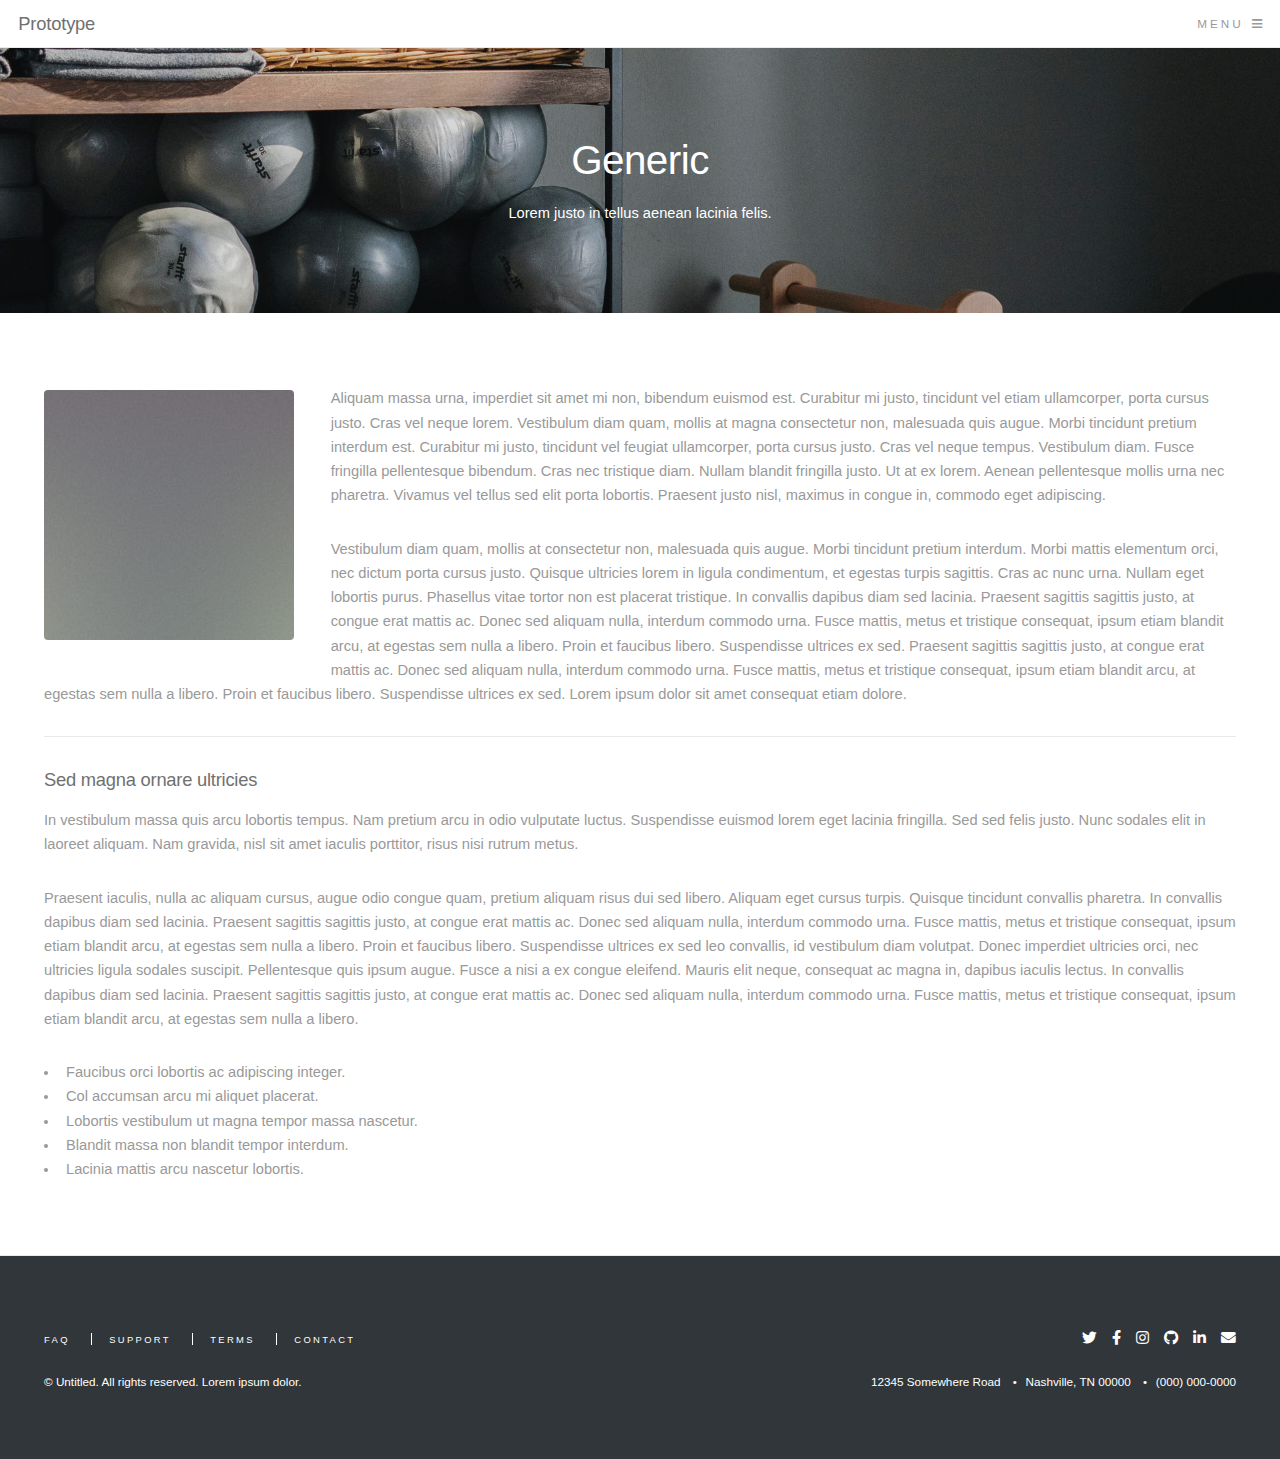
<file: generic.html>
<!DOCTYPE HTML>
<!--
	Prototype by Pixelarity
	pixelarity.com | hello@pixelarity.com
	License: pixelarity.com/license
-->
<html>
	<head>
		<title>Generic - Prototype by Pixelarity</title>
		<meta charset="utf-8" />
		<meta name="viewport" content="width=device-width, initial-scale=1, user-scalable=no" />
		<link rel="stylesheet" href="assets/css/main.css" />
	</head>
	<body class="is-preload">

		<!-- Header -->
			<header id="header">
				<h1><a href="index.html">Prototype</a></h1>
				<a href="#menu">Menu</a>
			</header>

		<!-- Menu -->
			<nav id="menu">
				<ul class="links">
					<li><a href="index.html">Home</a></li>
					<li><a href="generic.html">Generic</a></li>
					<li><a href="elements.html">Elements</a></li>
				</ul>
				<ul class="actions stacked">
					<li><a href="#" class="button primary fit">Sign Up</a></li>
					<li><a href="#" class="button fit">Log In</a></li>
				</ul>
			</nav>

		<!-- Main -->
			<section id="main" class="wrapper">
				<header>
					<h2>Generic</h2>
					<p>Lorem justo in tellus aenean lacinia felis.</p>
				</header>
				<div class="inner">
					<span class="image left"><img src="images/pic08.jpg" alt="" /></span>
					<p>Aliquam massa urna, imperdiet sit amet mi non, bibendum euismod est. Curabitur mi justo, tincidunt vel etiam ullamcorper, porta cursus justo. Cras vel neque lorem. Vestibulum diam quam, mollis at magna consectetur non, malesuada quis augue. Morbi tincidunt pretium interdum est. Curabitur mi justo, tincidunt vel feugiat ullamcorper, porta cursus justo. Cras vel neque tempus. Vestibulum diam. Fusce fringilla pellentesque bibendum. Cras nec tristique diam. Nullam blandit fringilla justo. Ut at ex lorem. Aenean pellentesque mollis urna nec pharetra. Vivamus vel tellus sed elit porta lobortis. Praesent justo nisl, maximus in congue in, commodo eget adipiscing.</p>
					<p>Vestibulum diam quam, mollis at consectetur non, malesuada quis augue. Morbi tincidunt pretium interdum. Morbi mattis elementum orci, nec dictum porta cursus justo. Quisque ultricies lorem in ligula condimentum, et egestas turpis sagittis. Cras ac nunc urna. Nullam eget lobortis purus. Phasellus vitae tortor non est placerat tristique. In convallis dapibus diam sed lacinia. Praesent sagittis sagittis justo, at congue erat mattis ac. Donec sed aliquam nulla, interdum commodo urna. Fusce mattis, metus et tristique consequat, ipsum etiam blandit arcu, at egestas sem nulla a libero. Proin et faucibus libero. Suspendisse ultrices ex sed. Praesent sagittis sagittis justo, at congue erat mattis ac. Donec sed aliquam nulla, interdum commodo urna. Fusce mattis, metus et tristique consequat, ipsum etiam blandit arcu, at egestas sem nulla a libero. Proin et faucibus libero. Suspendisse ultrices ex sed. Lorem ipsum dolor sit amet consequat etiam dolore.</p>
					<hr />
					<h3>Sed magna ornare ultricies</h3>
					<p>In vestibulum massa quis arcu lobortis tempus. Nam pretium arcu in odio vulputate luctus. Suspendisse euismod lorem eget lacinia fringilla. Sed sed felis justo. Nunc sodales elit in laoreet aliquam. Nam gravida, nisl sit amet iaculis porttitor, risus nisi rutrum metus.</p>
					<p>Praesent iaculis, nulla ac aliquam cursus, augue odio congue quam, pretium aliquam risus dui sed libero. Aliquam eget cursus turpis. Quisque tincidunt convallis pharetra. In convallis dapibus diam sed lacinia. Praesent sagittis sagittis justo, at congue erat mattis ac. Donec sed aliquam nulla, interdum commodo urna. Fusce mattis, metus et tristique consequat, ipsum etiam blandit arcu, at egestas sem nulla a libero. Proin et faucibus libero. Suspendisse ultrices ex sed leo convallis, id vestibulum diam volutpat. Donec imperdiet ultricies orci, nec ultricies ligula sodales suscipit. Pellentesque quis ipsum augue. Fusce a nisi a ex congue eleifend. Mauris elit neque, consequat ac magna in, dapibus iaculis lectus. In convallis dapibus diam sed lacinia. Praesent sagittis sagittis justo, at congue erat mattis ac. Donec sed aliquam nulla, interdum commodo urna. Fusce mattis, metus et tristique consequat, ipsum etiam blandit arcu, at egestas sem nulla a libero.</p>
					<ul>
						<li>Faucibus orci lobortis ac adipiscing integer.</li>
						<li>Col accumsan arcu mi aliquet placerat.</li>
						<li>Lobortis vestibulum ut magna tempor massa nascetur.</li>
						<li>Blandit massa non blandit tempor interdum.</li>
						<li>Lacinia mattis arcu nascetur lobortis.</li>
					</ul>
				</div>
			</section>

		<!-- Footer -->
			<footer id="footer">
				<div class="inner">
					<ul class="icons">
						<li><a href="#" class="icon brands fa-twitter"><span class="label">Twitter</span></a></li>
						<li><a href="#" class="icon brands fa-facebook-f"><span class="label">Facebook</span></a></li>
						<li><a href="#" class="icon brands fa-instagram"><span class="label">Instagram</span></a></li>
						<li><a href="#" class="icon brands fa-github"><span class="label">GitHub</span></a></li>
						<li><a href="#" class="icon brands fa-linkedin-in"><span class="label">LinkedIn</span></a></li>
						<li><a href="#" class="icon solid fa-envelope"><span class="label">Envelope</span></a></li>
					</ul>
					<ul class="contact">
						<li>12345 Somewhere Road</li>
						<li>Nashville, TN 00000</li>
						<li>(000) 000-0000</li>
					</ul>
					<ul class="links">
						<li><a href="#">FAQ</a></li>
						<li><a href="#">Support</a></li>
						<li><a href="#">Terms</a></li>
						<li><a href="#">Contact</a></li>
					</ul>
					<p class="copyright">&copy; Untitled. All rights reserved. Lorem ipsum dolor.</p>
				</div>
			</footer>

		<!-- Scripts -->
			<script src="assets/js/jquery.min.js"></script>
			<script src="assets/js/jquery.scrollex.min.js"></script>
			<script src="assets/js/browser.min.js"></script>
			<script src="assets/js/breakpoints.min.js"></script>
			<script src="assets/js/util.js"></script>
			<script src="assets/js/main.js"></script>

	</body>
</html>
</file>
<file: assets/css/main.css>
@import url(fontawesome-all.min.css);

/*
	Prototype by Pixelarity
	pixelarity.com | hello@pixelarity.com
	License: pixelarity.com/license
*/

html,
body,
div,
span,
applet,
object,
iframe,
h1,
h2,
h3,
h4,
h5,
h6,
p,
blockquote,
pre,
a,
abbr,
acronym,
address,
big,
cite,
code,
del,
dfn,
em,
img,
ins,
kbd,
q,
s,
samp,
small,
strike,
strong,
sub,
sup,
tt,
var,
b,
u,
i,
center,
dl,
dt,
dd,
ol,
ul,
li,
fieldset,
form,
label,
legend,
table,
caption,
tbody,
tfoot,
thead,
tr,
th,
td,
article,
aside,
canvas,
details,
embed,
figure,
figcaption,
footer,
header,
hgroup,
menu,
nav,
output,
ruby,
section,
summary,
time,
mark,
audio,
video {
	margin: 0;
	padding: 0;
	border: 0;
	font-size: 100%;
	font: inherit;
	vertical-align: baseline;
}

article,
aside,
details,
figcaption,
figure,
footer,
header,
hgroup,
menu,
nav,
section {
	display: block;
}

body {
	line-height: 1;
}

ol,
ul {
	list-style: none;
}

blockquote,
q {
	quotes: none;
}

blockquote:before,
blockquote:after,
q:before,
q:after {
	content: "";
	content: none;
}

table {
	border-collapse: collapse;
	border-spacing: 0;
}

body {
	-webkit-text-size-adjust: none;
}

mark {
	background-color: transparent;
	color: inherit;
}

input::-moz-focus-inner {
	border: 0;
	padding: 0;
}

input,
select,
textarea {
	-moz-appearance: none;
	-webkit-appearance: none;
	-ms-appearance: none;
	appearance: none;
}

/* Basic */

@-ms-viewport {
	width: device-width;
}

body {
	-ms-overflow-style: scrollbar;
}

@media screen and (max-width: 480px) {
	html,
	body {
		min-width: 320px;
	}
}

html {
	box-sizing: border-box;
}

*,
*:before,
*:after {
	box-sizing: inherit;
}

body.is-preload *,
body.is-preload *:before,
body.is-preload *:after {
	-moz-animation: none !important;
	-webkit-animation: none !important;
	-ms-animation: none !important;
	animation: none !important;
	-moz-transition: none !important;
	-webkit-transition: none !important;
	-ms-transition: none !important;
	transition: none !important;
}

/* Type */

body {
	background-color: #f7f7f7;
	color: #999999;
}

body,
input,
select,
textarea {
	font-family: Arial, Helvetica, sans-serif;
	font-size: 14pt;
	font-weight: normal;
	line-height: 1.65;
}

@media screen and (max-width: 1680px) {
	body,
	input,
	select,
	textarea {
		font-size: 12pt;
	}
}

@media screen and (max-width: 1280px) {
	body,
	input,
	select,
	textarea {
		font-size: 11pt;
	}
}

a {
	text-decoration: underline;
}

a:hover {
	text-decoration: none;
}

strong,
b {
	font-weight: normal;
}

em,
i {
	font-style: italic;
}

p {
	margin: 0 0 2em 0;
}

h1,
h2,
h3,
h4,
h5,
h6 {
	font-weight: normal;
	letter-spacing: -0.0125em;
	line-height: 1.5;
	margin: 0 0 0.8em 0;
}

h1 a,
h2 a,
h3 a,
h4 a,
h5 a,
h6 a {
	color: inherit;
	text-decoration: none;
}

h2 {
	font-size: 1.75em;
}

h3 {
	font-size: 1.25em;
}

h4 {
	font-size: 1em;
}

h5 {
	font-size: 0.8em;
}

h6 {
	font-size: 0.7em;
}

@media screen and (max-width: 980px) {
	h1 br,
	h2 br,
	h3 br,
	h4 br,
	h5 br,
	h6 br {
		display: none;
	}
}

@media screen and (max-width: 736px) {
	h2 {
		font-size: 1.25em;
	}

	h3 {
		font-size: 1.1em;
	}
}

sub {
	font-size: 0.8em;
	position: relative;
	top: 0.5em;
}

sup {
	font-size: 0.8em;
	position: relative;
	top: -0.5em;
}

blockquote {
	border-left: solid 4px;
	font-style: italic;
	margin: 0 0 2em 0;
	padding: 0.5em 0 0.5em 2em;
}

code {
	border-radius: 4px;
	border: solid 1px;
	font-family: "Courier New", monospace;
	font-size: 0.9em;
	margin: 0 0.25em;
	padding: 0.25em 0.65em;
}

pre {
	-webkit-overflow-scrolling: touch;
	font-family: "Courier New", monospace;
	font-size: 0.9em;
	margin: 0 0 2em 0;
}

pre code {
	display: block;
	line-height: 1.75em;
	padding: 1em 1.5em;
	overflow-x: auto;
}

hr {
	border: 0;
	border-bottom: solid 1px;
	margin: 2em 0;
}

hr.major {
	margin: 3em 0;
}

.align-left {
	text-align: left;
}

.align-center {
	text-align: center;
}

.align-right {
	text-align: right;
}

input,
select,
textarea {
	color: #707070;
}

a {
	color: #db6172;
}

strong,
b {
	color: #707070;
}

h1,
h2,
h3,
h4,
h5,
h6 {
	color: #707070;
}

blockquote {
	border-left-color: rgba(144, 144, 144, 0.2);
}

code {
	background: rgba(144, 144, 144, 0.075);
	border-color: rgba(144, 144, 144, 0.2);
}

hr {
	border-bottom-color: rgba(144, 144, 144, 0.2);
}

/* Row */

.row {
	display: flex;
	flex-wrap: wrap;
	box-sizing: border-box;
	align-items: stretch;
}

.row > * {
	box-sizing: border-box;
}

.row.gtr-uniform > * > :last-child {
	margin-bottom: 0;
}

.row.aln-left {
	justify-content: flex-start;
}

.row.aln-center {
	justify-content: center;
}

.row.aln-right {
	justify-content: flex-end;
}

.row.aln-top {
	align-items: flex-start;
}

.row.aln-middle {
	align-items: center;
}

.row.aln-bottom {
	align-items: flex-end;
}

.row > .imp {
	order: -1;
}

.row > .col-1 {
	width: 8.33333%;
}

.row > .off-1 {
	margin-left: 8.33333%;
}

.row > .col-2 {
	width: 16.66667%;
}

.row > .off-2 {
	margin-left: 16.66667%;
}

.row > .col-3 {
	width: 25%;
}

.row > .off-3 {
	margin-left: 25%;
}

.row > .col-4 {
	width: 33.33333%;
}

.row > .off-4 {
	margin-left: 33.33333%;
}

.row > .col-5 {
	width: 41.66667%;
}

.row > .off-5 {
	margin-left: 41.66667%;
}

.row > .col-6 {
	width: 50%;
}

.row > .off-6 {
	margin-left: 50%;
}

.row > .col-7 {
	width: 58.33333%;
}

.row > .off-7 {
	margin-left: 58.33333%;
}

.row > .col-8 {
	width: 66.66667%;
}

.row > .off-8 {
	margin-left: 66.66667%;
}

.row > .col-9 {
	width: 75%;
}

.row > .off-9 {
	margin-left: 75%;
}

.row > .col-10 {
	width: 83.33333%;
}

.row > .off-10 {
	margin-left: 83.33333%;
}

.row > .col-11 {
	width: 91.66667%;
}

.row > .off-11 {
	margin-left: 91.66667%;
}

.row > .col-12 {
	width: 100%;
}

.row > .off-12 {
	margin-left: 100%;
}

.row.gtr-0 {
	margin-top: 0;
	margin-left: 0em;
}

.row.gtr-0 > * {
	padding: 0 0 0 0em;
}

.row.gtr-0.gtr-uniform {
	margin-top: 0em;
}

.row.gtr-0.gtr-uniform > * {
	padding-top: 0em;
}

.row.gtr-25 {
	margin-top: 0;
	margin-left: -0.5em;
}

.row.gtr-25 > * {
	padding: 0 0 0 0.5em;
}

.row.gtr-25.gtr-uniform {
	margin-top: -0.5em;
}

.row.gtr-25.gtr-uniform > * {
	padding-top: 0.5em;
}

.row.gtr-50 {
	margin-top: 0;
	margin-left: -1em;
}

.row.gtr-50 > * {
	padding: 0 0 0 1em;
}

.row.gtr-50.gtr-uniform {
	margin-top: -1em;
}

.row.gtr-50.gtr-uniform > * {
	padding-top: 1em;
}

.row {
	margin-top: 0;
	margin-left: -2em;
}

.row > * {
	padding: 0 0 0 2em;
}

.row.gtr-uniform {
	margin-top: -2em;
}

.row.gtr-uniform > * {
	padding-top: 2em;
}

.row.gtr-150 {
	margin-top: 0;
	margin-left: -3em;
}

.row.gtr-150 > * {
	padding: 0 0 0 3em;
}

.row.gtr-150.gtr-uniform {
	margin-top: -3em;
}

.row.gtr-150.gtr-uniform > * {
	padding-top: 3em;
}

.row.gtr-200 {
	margin-top: 0;
	margin-left: -4em;
}

.row.gtr-200 > * {
	padding: 0 0 0 4em;
}

.row.gtr-200.gtr-uniform {
	margin-top: -4em;
}

.row.gtr-200.gtr-uniform > * {
	padding-top: 4em;
}

@media screen and (max-width: 1680px) {
	.row {
		display: flex;
		flex-wrap: wrap;
		box-sizing: border-box;
		align-items: stretch;
	}

	.row > * {
		box-sizing: border-box;
	}

	.row.gtr-uniform > * > :last-child {
		margin-bottom: 0;
	}

	.row.aln-left {
		justify-content: flex-start;
	}

	.row.aln-center {
		justify-content: center;
	}

	.row.aln-right {
		justify-content: flex-end;
	}

	.row.aln-top {
		align-items: flex-start;
	}

	.row.aln-middle {
		align-items: center;
	}

	.row.aln-bottom {
		align-items: flex-end;
	}

	.row > .imp-xlarge {
		order: -1;
	}

	.row > .col-1-xlarge {
		width: 8.33333%;
	}

	.row > .off-1-xlarge {
		margin-left: 8.33333%;
	}

	.row > .col-2-xlarge {
		width: 16.66667%;
	}

	.row > .off-2-xlarge {
		margin-left: 16.66667%;
	}

	.row > .col-3-xlarge {
		width: 25%;
	}

	.row > .off-3-xlarge {
		margin-left: 25%;
	}

	.row > .col-4-xlarge {
		width: 33.33333%;
	}

	.row > .off-4-xlarge {
		margin-left: 33.33333%;
	}

	.row > .col-5-xlarge {
		width: 41.66667%;
	}

	.row > .off-5-xlarge {
		margin-left: 41.66667%;
	}

	.row > .col-6-xlarge {
		width: 50%;
	}

	.row > .off-6-xlarge {
		margin-left: 50%;
	}

	.row > .col-7-xlarge {
		width: 58.33333%;
	}

	.row > .off-7-xlarge {
		margin-left: 58.33333%;
	}

	.row > .col-8-xlarge {
		width: 66.66667%;
	}

	.row > .off-8-xlarge {
		margin-left: 66.66667%;
	}

	.row > .col-9-xlarge {
		width: 75%;
	}

	.row > .off-9-xlarge {
		margin-left: 75%;
	}

	.row > .col-10-xlarge {
		width: 83.33333%;
	}

	.row > .off-10-xlarge {
		margin-left: 83.33333%;
	}

	.row > .col-11-xlarge {
		width: 91.66667%;
	}

	.row > .off-11-xlarge {
		margin-left: 91.66667%;
	}

	.row > .col-12-xlarge {
		width: 100%;
	}

	.row > .off-12-xlarge {
		margin-left: 100%;
	}

	.row.gtr-0 {
		margin-top: 0;
		margin-left: 0em;
	}

	.row.gtr-0 > * {
		padding: 0 0 0 0em;
	}

	.row.gtr-0.gtr-uniform {
		margin-top: 0em;
	}

	.row.gtr-0.gtr-uniform > * {
		padding-top: 0em;
	}

	.row.gtr-25 {
		margin-top: 0;
		margin-left: -0.5em;
	}

	.row.gtr-25 > * {
		padding: 0 0 0 0.5em;
	}

	.row.gtr-25.gtr-uniform {
		margin-top: -0.5em;
	}

	.row.gtr-25.gtr-uniform > * {
		padding-top: 0.5em;
	}

	.row.gtr-50 {
		margin-top: 0;
		margin-left: -1em;
	}

	.row.gtr-50 > * {
		padding: 0 0 0 1em;
	}

	.row.gtr-50.gtr-uniform {
		margin-top: -1em;
	}

	.row.gtr-50.gtr-uniform > * {
		padding-top: 1em;
	}

	.row {
		margin-top: 0;
		margin-left: -2em;
	}

	.row > * {
		padding: 0 0 0 2em;
	}

	.row.gtr-uniform {
		margin-top: -2em;
	}

	.row.gtr-uniform > * {
		padding-top: 2em;
	}

	.row.gtr-150 {
		margin-top: 0;
		margin-left: -3em;
	}

	.row.gtr-150 > * {
		padding: 0 0 0 3em;
	}

	.row.gtr-150.gtr-uniform {
		margin-top: -3em;
	}

	.row.gtr-150.gtr-uniform > * {
		padding-top: 3em;
	}

	.row.gtr-200 {
		margin-top: 0;
		margin-left: -4em;
	}

	.row.gtr-200 > * {
		padding: 0 0 0 4em;
	}

	.row.gtr-200.gtr-uniform {
		margin-top: -4em;
	}

	.row.gtr-200.gtr-uniform > * {
		padding-top: 4em;
	}
}

@media screen and (max-width: 1280px) {
	.row {
		display: flex;
		flex-wrap: wrap;
		box-sizing: border-box;
		align-items: stretch;
	}

	.row > * {
		box-sizing: border-box;
	}

	.row.gtr-uniform > * > :last-child {
		margin-bottom: 0;
	}

	.row.aln-left {
		justify-content: flex-start;
	}

	.row.aln-center {
		justify-content: center;
	}

	.row.aln-right {
		justify-content: flex-end;
	}

	.row.aln-top {
		align-items: flex-start;
	}

	.row.aln-middle {
		align-items: center;
	}

	.row.aln-bottom {
		align-items: flex-end;
	}

	.row > .imp-large {
		order: -1;
	}

	.row > .col-1-large {
		width: 8.33333%;
	}

	.row > .off-1-large {
		margin-left: 8.33333%;
	}

	.row > .col-2-large {
		width: 16.66667%;
	}

	.row > .off-2-large {
		margin-left: 16.66667%;
	}

	.row > .col-3-large {
		width: 25%;
	}

	.row > .off-3-large {
		margin-left: 25%;
	}

	.row > .col-4-large {
		width: 33.33333%;
	}

	.row > .off-4-large {
		margin-left: 33.33333%;
	}

	.row > .col-5-large {
		width: 41.66667%;
	}

	.row > .off-5-large {
		margin-left: 41.66667%;
	}

	.row > .col-6-large {
		width: 50%;
	}

	.row > .off-6-large {
		margin-left: 50%;
	}

	.row > .col-7-large {
		width: 58.33333%;
	}

	.row > .off-7-large {
		margin-left: 58.33333%;
	}

	.row > .col-8-large {
		width: 66.66667%;
	}

	.row > .off-8-large {
		margin-left: 66.66667%;
	}

	.row > .col-9-large {
		width: 75%;
	}

	.row > .off-9-large {
		margin-left: 75%;
	}

	.row > .col-10-large {
		width: 83.33333%;
	}

	.row > .off-10-large {
		margin-left: 83.33333%;
	}

	.row > .col-11-large {
		width: 91.66667%;
	}

	.row > .off-11-large {
		margin-left: 91.66667%;
	}

	.row > .col-12-large {
		width: 100%;
	}

	.row > .off-12-large {
		margin-left: 100%;
	}

	.row.gtr-0 {
		margin-top: 0;
		margin-left: 0em;
	}

	.row.gtr-0 > * {
		padding: 0 0 0 0em;
	}

	.row.gtr-0.gtr-uniform {
		margin-top: 0em;
	}

	.row.gtr-0.gtr-uniform > * {
		padding-top: 0em;
	}

	.row.gtr-25 {
		margin-top: 0;
		margin-left: -0.375em;
	}

	.row.gtr-25 > * {
		padding: 0 0 0 0.375em;
	}

	.row.gtr-25.gtr-uniform {
		margin-top: -0.375em;
	}

	.row.gtr-25.gtr-uniform > * {
		padding-top: 0.375em;
	}

	.row.gtr-50 {
		margin-top: 0;
		margin-left: -0.75em;
	}

	.row.gtr-50 > * {
		padding: 0 0 0 0.75em;
	}

	.row.gtr-50.gtr-uniform {
		margin-top: -0.75em;
	}

	.row.gtr-50.gtr-uniform > * {
		padding-top: 0.75em;
	}

	.row {
		margin-top: 0;
		margin-left: -1.5em;
	}

	.row > * {
		padding: 0 0 0 1.5em;
	}

	.row.gtr-uniform {
		margin-top: -1.5em;
	}

	.row.gtr-uniform > * {
		padding-top: 1.5em;
	}

	.row.gtr-150 {
		margin-top: 0;
		margin-left: -2.25em;
	}

	.row.gtr-150 > * {
		padding: 0 0 0 2.25em;
	}

	.row.gtr-150.gtr-uniform {
		margin-top: -2.25em;
	}

	.row.gtr-150.gtr-uniform > * {
		padding-top: 2.25em;
	}

	.row.gtr-200 {
		margin-top: 0;
		margin-left: -3em;
	}

	.row.gtr-200 > * {
		padding: 0 0 0 3em;
	}

	.row.gtr-200.gtr-uniform {
		margin-top: -3em;
	}

	.row.gtr-200.gtr-uniform > * {
		padding-top: 3em;
	}
}

@media screen and (max-width: 980px) {
	.row {
		display: flex;
		flex-wrap: wrap;
		box-sizing: border-box;
		align-items: stretch;
	}

	.row > * {
		box-sizing: border-box;
	}

	.row.gtr-uniform > * > :last-child {
		margin-bottom: 0;
	}

	.row.aln-left {
		justify-content: flex-start;
	}

	.row.aln-center {
		justify-content: center;
	}

	.row.aln-right {
		justify-content: flex-end;
	}

	.row.aln-top {
		align-items: flex-start;
	}

	.row.aln-middle {
		align-items: center;
	}

	.row.aln-bottom {
		align-items: flex-end;
	}

	.row > .imp-medium {
		order: -1;
	}

	.row > .col-1-medium {
		width: 8.33333%;
	}

	.row > .off-1-medium {
		margin-left: 8.33333%;
	}

	.row > .col-2-medium {
		width: 16.66667%;
	}

	.row > .off-2-medium {
		margin-left: 16.66667%;
	}

	.row > .col-3-medium {
		width: 25%;
	}

	.row > .off-3-medium {
		margin-left: 25%;
	}

	.row > .col-4-medium {
		width: 33.33333%;
	}

	.row > .off-4-medium {
		margin-left: 33.33333%;
	}

	.row > .col-5-medium {
		width: 41.66667%;
	}

	.row > .off-5-medium {
		margin-left: 41.66667%;
	}

	.row > .col-6-medium {
		width: 50%;
	}

	.row > .off-6-medium {
		margin-left: 50%;
	}

	.row > .col-7-medium {
		width: 58.33333%;
	}

	.row > .off-7-medium {
		margin-left: 58.33333%;
	}

	.row > .col-8-medium {
		width: 66.66667%;
	}

	.row > .off-8-medium {
		margin-left: 66.66667%;
	}

	.row > .col-9-medium {
		width: 75%;
	}

	.row > .off-9-medium {
		margin-left: 75%;
	}

	.row > .col-10-medium {
		width: 83.33333%;
	}

	.row > .off-10-medium {
		margin-left: 83.33333%;
	}

	.row > .col-11-medium {
		width: 91.66667%;
	}

	.row > .off-11-medium {
		margin-left: 91.66667%;
	}

	.row > .col-12-medium {
		width: 100%;
	}

	.row > .off-12-medium {
		margin-left: 100%;
	}

	.row.gtr-0 {
		margin-top: 0;
		margin-left: 0em;
	}

	.row.gtr-0 > * {
		padding: 0 0 0 0em;
	}

	.row.gtr-0.gtr-uniform {
		margin-top: 0em;
	}

	.row.gtr-0.gtr-uniform > * {
		padding-top: 0em;
	}

	.row.gtr-25 {
		margin-top: 0;
		margin-left: -0.375em;
	}

	.row.gtr-25 > * {
		padding: 0 0 0 0.375em;
	}

	.row.gtr-25.gtr-uniform {
		margin-top: -0.375em;
	}

	.row.gtr-25.gtr-uniform > * {
		padding-top: 0.375em;
	}

	.row.gtr-50 {
		margin-top: 0;
		margin-left: -0.75em;
	}

	.row.gtr-50 > * {
		padding: 0 0 0 0.75em;
	}

	.row.gtr-50.gtr-uniform {
		margin-top: -0.75em;
	}

	.row.gtr-50.gtr-uniform > * {
		padding-top: 0.75em;
	}

	.row {
		margin-top: 0;
		margin-left: -1.5em;
	}

	.row > * {
		padding: 0 0 0 1.5em;
	}

	.row.gtr-uniform {
		margin-top: -1.5em;
	}

	.row.gtr-uniform > * {
		padding-top: 1.5em;
	}

	.row.gtr-150 {
		margin-top: 0;
		margin-left: -2.25em;
	}

	.row.gtr-150 > * {
		padding: 0 0 0 2.25em;
	}

	.row.gtr-150.gtr-uniform {
		margin-top: -2.25em;
	}

	.row.gtr-150.gtr-uniform > * {
		padding-top: 2.25em;
	}

	.row.gtr-200 {
		margin-top: 0;
		margin-left: -3em;
	}

	.row.gtr-200 > * {
		padding: 0 0 0 3em;
	}

	.row.gtr-200.gtr-uniform {
		margin-top: -3em;
	}

	.row.gtr-200.gtr-uniform > * {
		padding-top: 3em;
	}
}

@media screen and (max-width: 736px) {
	.row {
		display: flex;
		flex-wrap: wrap;
		box-sizing: border-box;
		align-items: stretch;
	}

	.row > * {
		box-sizing: border-box;
	}

	.row.gtr-uniform > * > :last-child {
		margin-bottom: 0;
	}

	.row.aln-left {
		justify-content: flex-start;
	}

	.row.aln-center {
		justify-content: center;
	}

	.row.aln-right {
		justify-content: flex-end;
	}

	.row.aln-top {
		align-items: flex-start;
	}

	.row.aln-middle {
		align-items: center;
	}

	.row.aln-bottom {
		align-items: flex-end;
	}

	.row > .imp-small {
		order: -1;
	}

	.row > .col-1-small {
		width: 8.33333%;
	}

	.row > .off-1-small {
		margin-left: 8.33333%;
	}

	.row > .col-2-small {
		width: 16.66667%;
	}

	.row > .off-2-small {
		margin-left: 16.66667%;
	}

	.row > .col-3-small {
		width: 25%;
	}

	.row > .off-3-small {
		margin-left: 25%;
	}

	.row > .col-4-small {
		width: 33.33333%;
	}

	.row > .off-4-small {
		margin-left: 33.33333%;
	}

	.row > .col-5-small {
		width: 41.66667%;
	}

	.row > .off-5-small {
		margin-left: 41.66667%;
	}

	.row > .col-6-small {
		width: 50%;
	}

	.row > .off-6-small {
		margin-left: 50%;
	}

	.row > .col-7-small {
		width: 58.33333%;
	}

	.row > .off-7-small {
		margin-left: 58.33333%;
	}

	.row > .col-8-small {
		width: 66.66667%;
	}

	.row > .off-8-small {
		margin-left: 66.66667%;
	}

	.row > .col-9-small {
		width: 75%;
	}

	.row > .off-9-small {
		margin-left: 75%;
	}

	.row > .col-10-small {
		width: 83.33333%;
	}

	.row > .off-10-small {
		margin-left: 83.33333%;
	}

	.row > .col-11-small {
		width: 91.66667%;
	}

	.row > .off-11-small {
		margin-left: 91.66667%;
	}

	.row > .col-12-small {
		width: 100%;
	}

	.row > .off-12-small {
		margin-left: 100%;
	}

	.row.gtr-0 {
		margin-top: 0;
		margin-left: 0em;
	}

	.row.gtr-0 > * {
		padding: 0 0 0 0em;
	}

	.row.gtr-0.gtr-uniform {
		margin-top: 0em;
	}

	.row.gtr-0.gtr-uniform > * {
		padding-top: 0em;
	}

	.row.gtr-25 {
		margin-top: 0;
		margin-left: -0.3125em;
	}

	.row.gtr-25 > * {
		padding: 0 0 0 0.3125em;
	}

	.row.gtr-25.gtr-uniform {
		margin-top: -0.3125em;
	}

	.row.gtr-25.gtr-uniform > * {
		padding-top: 0.3125em;
	}

	.row.gtr-50 {
		margin-top: 0;
		margin-left: -0.625em;
	}

	.row.gtr-50 > * {
		padding: 0 0 0 0.625em;
	}

	.row.gtr-50.gtr-uniform {
		margin-top: -0.625em;
	}

	.row.gtr-50.gtr-uniform > * {
		padding-top: 0.625em;
	}

	.row {
		margin-top: 0;
		margin-left: -1.25em;
	}

	.row > * {
		padding: 0 0 0 1.25em;
	}

	.row.gtr-uniform {
		margin-top: -1.25em;
	}

	.row.gtr-uniform > * {
		padding-top: 1.25em;
	}

	.row.gtr-150 {
		margin-top: 0;
		margin-left: -1.875em;
	}

	.row.gtr-150 > * {
		padding: 0 0 0 1.875em;
	}

	.row.gtr-150.gtr-uniform {
		margin-top: -1.875em;
	}

	.row.gtr-150.gtr-uniform > * {
		padding-top: 1.875em;
	}

	.row.gtr-200 {
		margin-top: 0;
		margin-left: -2.5em;
	}

	.row.gtr-200 > * {
		padding: 0 0 0 2.5em;
	}

	.row.gtr-200.gtr-uniform {
		margin-top: -2.5em;
	}

	.row.gtr-200.gtr-uniform > * {
		padding-top: 2.5em;
	}
}

@media screen and (max-width: 480px) {
	.row {
		display: flex;
		flex-wrap: wrap;
		box-sizing: border-box;
		align-items: stretch;
	}

	.row > * {
		box-sizing: border-box;
	}

	.row.gtr-uniform > * > :last-child {
		margin-bottom: 0;
	}

	.row.aln-left {
		justify-content: flex-start;
	}

	.row.aln-center {
		justify-content: center;
	}

	.row.aln-right {
		justify-content: flex-end;
	}

	.row.aln-top {
		align-items: flex-start;
	}

	.row.aln-middle {
		align-items: center;
	}

	.row.aln-bottom {
		align-items: flex-end;
	}

	.row > .imp-xsmall {
		order: -1;
	}

	.row > .col-1-xsmall {
		width: 8.33333%;
	}

	.row > .off-1-xsmall {
		margin-left: 8.33333%;
	}

	.row > .col-2-xsmall {
		width: 16.66667%;
	}

	.row > .off-2-xsmall {
		margin-left: 16.66667%;
	}

	.row > .col-3-xsmall {
		width: 25%;
	}

	.row > .off-3-xsmall {
		margin-left: 25%;
	}

	.row > .col-4-xsmall {
		width: 33.33333%;
	}

	.row > .off-4-xsmall {
		margin-left: 33.33333%;
	}

	.row > .col-5-xsmall {
		width: 41.66667%;
	}

	.row > .off-5-xsmall {
		margin-left: 41.66667%;
	}

	.row > .col-6-xsmall {
		width: 50%;
	}

	.row > .off-6-xsmall {
		margin-left: 50%;
	}

	.row > .col-7-xsmall {
		width: 58.33333%;
	}

	.row > .off-7-xsmall {
		margin-left: 58.33333%;
	}

	.row > .col-8-xsmall {
		width: 66.66667%;
	}

	.row > .off-8-xsmall {
		margin-left: 66.66667%;
	}

	.row > .col-9-xsmall {
		width: 75%;
	}

	.row > .off-9-xsmall {
		margin-left: 75%;
	}

	.row > .col-10-xsmall {
		width: 83.33333%;
	}

	.row > .off-10-xsmall {
		margin-left: 83.33333%;
	}

	.row > .col-11-xsmall {
		width: 91.66667%;
	}

	.row > .off-11-xsmall {
		margin-left: 91.66667%;
	}

	.row > .col-12-xsmall {
		width: 100%;
	}

	.row > .off-12-xsmall {
		margin-left: 100%;
	}

	.row.gtr-0 {
		margin-top: 0;
		margin-left: 0em;
	}

	.row.gtr-0 > * {
		padding: 0 0 0 0em;
	}

	.row.gtr-0.gtr-uniform {
		margin-top: 0em;
	}

	.row.gtr-0.gtr-uniform > * {
		padding-top: 0em;
	}

	.row.gtr-25 {
		margin-top: 0;
		margin-left: -0.3125em;
	}

	.row.gtr-25 > * {
		padding: 0 0 0 0.3125em;
	}

	.row.gtr-25.gtr-uniform {
		margin-top: -0.3125em;
	}

	.row.gtr-25.gtr-uniform > * {
		padding-top: 0.3125em;
	}

	.row.gtr-50 {
		margin-top: 0;
		margin-left: -0.625em;
	}

	.row.gtr-50 > * {
		padding: 0 0 0 0.625em;
	}

	.row.gtr-50.gtr-uniform {
		margin-top: -0.625em;
	}

	.row.gtr-50.gtr-uniform > * {
		padding-top: 0.625em;
	}

	.row {
		margin-top: 0;
		margin-left: -1.25em;
	}

	.row > * {
		padding: 0 0 0 1.25em;
	}

	.row.gtr-uniform {
		margin-top: -1.25em;
	}

	.row.gtr-uniform > * {
		padding-top: 1.25em;
	}

	.row.gtr-150 {
		margin-top: 0;
		margin-left: -1.875em;
	}

	.row.gtr-150 > * {
		padding: 0 0 0 1.875em;
	}

	.row.gtr-150.gtr-uniform {
		margin-top: -1.875em;
	}

	.row.gtr-150.gtr-uniform > * {
		padding-top: 1.875em;
	}

	.row.gtr-200 {
		margin-top: 0;
		margin-left: -2.5em;
	}

	.row.gtr-200 > * {
		padding: 0 0 0 2.5em;
	}

	.row.gtr-200.gtr-uniform {
		margin-top: -2.5em;
	}

	.row.gtr-200.gtr-uniform > * {
		padding-top: 2.5em;
	}
}

/* Box */

.box {
	border-radius: 4px;
	border: solid 1px;
	margin-bottom: 2em;
	padding: 1.5em;
}

.box > :last-child,
.box > :last-child > :last-child,
.box > :last-child > :last-child > :last-child {
	margin-bottom: 0;
}

.box.alt {
	border: 0;
	border-radius: 0;
	padding: 0;
}

.box {
	border-color: rgba(144, 144, 144, 0.2);
}

/* Button */

input[type="submit"],
input[type="reset"],
input[type="button"],
button,
.button {
	-moz-appearance: none;
	-webkit-appearance: none;
	-ms-appearance: none;
	appearance: none;
	-moz-transition: background-color 0.2s ease-in-out, color 0.2s ease-in-out;
	-webkit-transition: background-color 0.2s ease-in-out, color 0.2s ease-in-out;
	-ms-transition: background-color 0.2s ease-in-out, color 0.2s ease-in-out;
	transition: background-color 0.2s ease-in-out, color 0.2s ease-in-out;
	border-radius: 4px;
	border: 0;
	cursor: pointer;
	display: inline-block;
	font-size: 0.8em;
	font-weight: normal;
	height: 4.1em;
	letter-spacing: 0.25em;
	line-height: 4.25em;
	padding: 0 3em;
	text-align: center;
	text-decoration: none;
	text-transform: uppercase;
	white-space: nowrap;
}

input[type="submit"].icon:before,
input[type="reset"].icon:before,
input[type="button"].icon:before,
button.icon:before,
.button.icon:before {
	margin-right: 0.5em;
}

input[type="submit"].fit,
input[type="reset"].fit,
input[type="button"].fit,
button.fit,
.button.fit {
	width: 100%;
}

input[type="submit"].small,
input[type="reset"].small,
input[type="button"].small,
button.small,
.button.small {
	font-size: 0.8em;
}

input[type="submit"].major,
input[type="reset"].major,
input[type="button"].major,
button.major,
.button.major {
	min-width: 20em;
}

input[type="submit"].disabled,
input[type="submit"]:disabled,
input[type="reset"].disabled,
input[type="reset"]:disabled,
input[type="button"].disabled,
input[type="button"]:disabled,
button.disabled,
button:disabled,
.button.disabled,
.button:disabled {
	pointer-events: none;
	opacity: 0.35;
}

input[type="submit"],
input[type="reset"],
input[type="button"],
button,
.button {
	background-color: transparent;
	box-shadow: inset 0 0 0 1px rgba(144, 144, 144, 0.2);
	color: #707070 !important;
}

input[type="submit"]:hover,
input[type="reset"]:hover,
input[type="button"]:hover,
button:hover,
.button:hover {
	background-color: rgba(144, 144, 144, 0.075);
}

input[type="submit"]:hover:active,
input[type="reset"]:hover:active,
input[type="button"]:hover:active,
button:hover:active,
.button:hover:active {
	background-color: rgba(144, 144, 144, 0.15);
}

input[type="submit"].disabled,
input[type="submit"]:disabled,
input[type="reset"].disabled,
input[type="reset"]:disabled,
input[type="button"].disabled,
input[type="button"]:disabled,
button.disabled,
button:disabled,
.button.disabled,
.button:disabled {
	background-color: rgba(144, 144, 144, 0.2);
}

input[type="submit"].primary,
input[type="reset"].primary,
input[type="button"].primary,
button.primary,
.button.primary {
	box-shadow: none;
	background-color: #db6172;
	color: #ffffff !important;
}

input[type="submit"].primary:hover,
input[type="reset"].primary:hover,
input[type="button"].primary:hover,
button.primary:hover,
.button.primary:hover {
	background-color: #e07685;
}

input[type="submit"].primary:hover:active,
input[type="reset"].primary:hover:active,
input[type="button"].primary:hover:active,
button.primary:hover:active,
.button.primary:hover:active {
	background-color: #d64c5f;
}

/* Features */

.features {
	display: -moz-flex;
	display: -webkit-flex;
	display: -ms-flex;
	display: flex;
	-moz-flex-wrap: wrap;
	-webkit-flex-wrap: wrap;
	-ms-flex-wrap: wrap;
	flex-wrap: wrap;
	margin: -1em 0 2em -1em;
	width: calc(100% + 1em);
}

.features section {
	padding: 3em 3em 1em 3em;
	border-radius: 4px;
	margin: 1em 0 0 1em;
	text-align: center;
	width: calc(33.33333% - 1em);
}

@media screen and (max-width: 1280px) {
	.features section {
		padding: 3em 2em 1em 2em;
	}
}

@media screen and (max-width: 980px) {
	.features section {
		width: calc(50% - 1em);
	}
}

@media screen and (max-width: 736px) {
	.features section {
		padding: 3em 1.5em 1em 1.5em;
	}
}

@media screen and (max-width: 480px) {
	.features {
		display: block;
		margin: 0 0 2em 0;
		width: 100%;
	}

	.features section {
		margin: 0 0 1em 0;
		width: 100%;
	}
}

.features section {
	background-color: #ffffff;
	border-bottom: solid 1px #eaeaea;
}

/* Form */

form {
	margin: 0 0 2em 0;
}

label {
	display: block;
	font-size: 0.9em;
	font-weight: normal;
	margin: 0 0 1em 0;
}

input[type="text"],
input[type="password"],
input[type="email"],
select,
textarea {
	-moz-appearance: none;
	-webkit-appearance: none;
	-ms-appearance: none;
	appearance: none;
	border-radius: 4px;
	border: solid 1px;
	color: inherit;
	display: block;
	outline: 0;
	padding: 0 1em;
	text-decoration: none;
	width: 100%;
}

input[type="text"]:invalid,
input[type="password"]:invalid,
input[type="email"]:invalid,
select:invalid,
textarea:invalid {
	box-shadow: none;
}

select {
	background-size: 1.25rem;
	background-repeat: no-repeat;
	background-position: calc(100% - 1rem) center;
	height: 2.75em;
	padding-right: 2.75em;
	text-overflow: ellipsis;
}

select:focus::-ms-value {
	background-color: transparent;
}

select::-ms-expand {
	display: none;
}

input[type="text"],
input[type="password"],
input[type="email"],
select {
	height: 2.75em;
}

textarea {
	padding: 0.75em 1em;
}

input[type="checkbox"],
input[type="radio"] {
	-moz-appearance: none;
	-webkit-appearance: none;
	-ms-appearance: none;
	appearance: none;
	display: block;
	float: left;
	margin-right: -2em;
	opacity: 0;
	width: 1em;
	z-index: -1;
}

input[type="checkbox"] + label,
input[type="radio"] + label {
	text-decoration: none;
	cursor: pointer;
	display: inline-block;
	font-size: 1em;
	font-weight: normal;
	padding-left: 2.4em;
	padding-right: 0.75em;
	position: relative;
}

input[type="checkbox"] + label:before,
input[type="radio"] + label:before {
	-moz-osx-font-smoothing: grayscale;
	-webkit-font-smoothing: antialiased;
	display: inline-block;
	font-style: normal;
	font-variant: normal;
	text-rendering: auto;
	line-height: 1;
	text-transform: none !important;
	font-family: "Font Awesome 5 Free";
	font-weight: 900;
}

input[type="checkbox"] + label:before,
input[type="radio"] + label:before {
	border-radius: 4px;
	border: solid 1px;
	content: "";
	display: inline-block;
	font-size: 0.8em;
	height: 2.0625em;
	left: 0;
	line-height: 2.0625em;
	position: absolute;
	text-align: center;
	top: 0;
	width: 2.0625em;
}

input[type="checkbox"]:checked + label:before,
input[type="radio"]:checked + label:before {
	content: "\f00c";
}

input[type="checkbox"] + label:before {
	border-radius: 4px;
}

input[type="radio"] + label:before {
	border-radius: 100%;
}

::-webkit-input-placeholder {
	opacity: 1;
}

:-moz-placeholder {
	opacity: 1;
}

::-moz-placeholder {
	opacity: 1;
}

:-ms-input-placeholder {
	opacity: 1;
}

label {
	color: #707070;
}

input[type="text"],
input[type="password"],
input[type="email"],
select,
textarea {
	background-color: rgba(144, 144, 144, 0.075);
	border-color: rgba(144, 144, 144, 0.2);
}

input[type="text"]:focus,
input[type="password"]:focus,
input[type="email"]:focus,
select:focus,
textarea:focus {
	border-color: #db6172;
	box-shadow: 0 0 0 1px #db6172;
}

select {
	background-image: url("data:image/svg+xml;charset=utf8,%3Csvg xmlns='http://www.w3.org/2000/svg' width='40' height='40' preserveAspectRatio='none' viewBox='0 0 40 40'%3E%3Cpath d='M9.4,12.3l10.4,10.4l10.4-10.4c0.2-0.2,0.5-0.4,0.9-0.4c0.3,0,0.6,0.1,0.9,0.4l3.3,3.3c0.2,0.2,0.4,0.5,0.4,0.9 c0,0.4-0.1,0.6-0.4,0.9L20.7,31.9c-0.2,0.2-0.5,0.4-0.9,0.4c-0.3,0-0.6-0.1-0.9-0.4L4.3,17.3c-0.2-0.2-0.4-0.5-0.4-0.9 c0-0.4,0.1-0.6,0.4-0.9l3.3-3.3c0.2-0.2,0.5-0.4,0.9-0.4S9.1,12.1,9.4,12.3z' fill='rgba(144, 144, 144, 0.2)' /%3E%3C/svg%3E");
}

select option {
	color: #707070;
	background: #ffffff;
}

input[type="checkbox"] + label,
input[type="radio"] + label {
	color: #999999;
}

input[type="checkbox"] + label:before,
input[type="radio"] + label:before {
	background: rgba(144, 144, 144, 0.075);
	border-color: rgba(144, 144, 144, 0.2);
}

input[type="checkbox"]:checked + label:before,
input[type="radio"]:checked + label:before {
	background-color: #db6172;
	border-color: #db6172;
	color: #ffffff;
}

input[type="checkbox"]:focus + label:before,
input[type="radio"]:focus + label:before {
	border-color: #db6172;
	box-shadow: 0 0 0 1px #db6172;
}

::-webkit-input-placeholder {
	color: #999999 !important;
}

:-moz-placeholder {
	color: #999999 !important;
}

::-moz-placeholder {
	color: #999999 !important;
}

:-ms-input-placeholder {
	color: #999999 !important;
}

.formerize-placeholder {
	color: #999999 !important;
}

/* Icon */

.icon {
	text-decoration: none;
	border-bottom: none;
	position: relative;
}

.icon:before {
	-moz-osx-font-smoothing: grayscale;
	-webkit-font-smoothing: antialiased;
	display: inline-block;
	font-style: normal;
	font-variant: normal;
	text-rendering: auto;
	line-height: 1;
	text-transform: none !important;
	font-family: "Font Awesome 5 Free";
	font-weight: 400;
}

.icon > .label {
	display: none;
}

.icon.solid:before {
	font-weight: 900;
}

.icon.brands:before {
	font-family: "Font Awesome 5 Brands";
}

.icon.major {
	-moz-transform: rotate(45deg);
	-webkit-transform: rotate(45deg);
	-ms-transform: rotate(45deg);
	transform: rotate(45deg);
	border-radius: 4px;
	border: solid 1px;
	display: block;
	font-size: 1.75em;
	height: 2.5em;
	line-height: 2.5em;
	margin: 0 auto 2em auto;
	position: relative;
	text-align: center;
	top: 0.5em;
	width: 2.5em;
}

.icon.major:before {
	-moz-transform: rotate(-45deg);
	-webkit-transform: rotate(-45deg);
	-ms-transform: rotate(-45deg);
	transform: rotate(-45deg);
	text-align: center;
}

.icon.major {
	border-color: rgba(144, 144, 144, 0.2);
}

.icon.major:before {
	color: #db6172;
}

/* Image */

.image {
	border-radius: 4px;
	border: 0;
	display: inline-block;
	position: relative;
}

.image img {
	border-radius: 4px;
	display: block;
}

.image.left,
.image.right {
	max-width: 40%;
}

.image.left img,
.image.right img {
	width: 100%;
}

.image.left {
	float: left;
	margin: 0 2.5em 2em 0;
	top: 0.25em;
}

.image.right {
	float: right;
	margin: 0 0 2em 2.5em;
	top: 0.25em;
}

.image.fit {
	display: block;
	margin: 0 0 2em 0;
	width: 100%;
}

.image.fit img {
	width: 100%;
}

.image.main {
	display: block;
	margin: 0 0 3em 0;
	width: 100%;
}

.image.main img {
	width: 100%;
}

@media screen and (max-width: 736px) {
	.image.left {
		margin: 0 1.5em 1em 0;
	}

	.image.right {
		margin: 0 0 1em 1.5em;
	}
}

/* Image Circles */

.image-circles {
	margin: 0 0 2em 0;
	text-align: right;
}

.image-circles .images {
	display: -moz-flex;
	display: -webkit-flex;
	display: -ms-flex;
	display: flex;
	-moz-flex-direction: row;
	-webkit-flex-direction: row;
	-ms-flex-direction: row;
	flex-direction: row;
	margin: 1em 0 0 -1em;
	width: calc(100% + 1em);
}

.image-circles .images > * {
	-ms-flex: 1;
	display: block;
	margin: 0 0 0 1em;
	position: relative;
	white-space: nowrap;
	width: 50%;
}

.image-circles .images > *:before {
	border-radius: 100%;
	content: "";
	display: block;
	height: 100%;
	margin: 0 0 0 1em;
	overflow: hidden;
	position: absolute;
	right: 0;
	top: 0;
	width: calc(50% - 0.5em);
}

.image-circles .images > * img {
	border-radius: 100%;
	display: block;
	width: calc(50% - 0.5em);
}

.image-circles .images:first-child {
	margin-top: 0;
}

.image-circles .images:nth-child(2n - 1) > * {
	-moz-transform: scaleX(-1);
	-webkit-transform: scaleX(-1);
	-ms-transform: scaleX(-1);
	transform: scaleX(-1);
}

.image-circles .images:nth-child(2n - 1) > * img {
	-moz-transform: scaleX(-1);
	-webkit-transform: scaleX(-1);
	-ms-transform: scaleX(-1);
	transform: scaleX(-1);
}

@media screen and (max-width: 980px) {
	.image-circles {
		width: 100%;
		max-width: 30em;
	}
}

@media screen and (max-width: 736px) {
	.image-circles {
		max-width: 16em;
	}
}

.image-circles .images > *:before {
	box-shadow: inset 0 0 0 1px rgba(144, 144, 144, 0.2);
}

/* List */

ol {
	list-style: decimal;
	margin: 0 0 2em 0;
	padding-left: 1.25em;
}

ol li {
	padding-left: 0.25em;
}

ul {
	list-style: disc;
	margin: 0 0 2em 0;
	padding-left: 1em;
}

ul li {
	padding-left: 0.5em;
}

ul.alt {
	list-style: none;
	padding-left: 0;
}

ul.alt li {
	border-top: solid 1px;
	padding: 0.5em 0;
}

ul.alt li:first-child {
	border-top: 0;
	padding-top: 0;
}

dl {
	margin: 0 0 2em 0;
}

dl dt {
	display: block;
	font-weight: normal;
	margin: 0 0 1em 0;
}

dl dd {
	margin-left: 2em;
}

ul.alt li {
	border-top-color: rgba(144, 144, 144, 0.2);
}

/* Actions */

ul.actions {
	display: -moz-flex;
	display: -webkit-flex;
	display: -ms-flex;
	display: flex;
	cursor: default;
	list-style: none;
	margin-left: -1em;
	padding-left: 0;
}

ul.actions li {
	padding: 0 0 0 1em;
	vertical-align: middle;
}

ul.actions.special {
	-moz-justify-content: center;
	-webkit-justify-content: center;
	-ms-justify-content: center;
	justify-content: center;
	width: 100%;
	margin-left: 0;
}

ul.actions.special li:first-child {
	padding-left: 0;
}

ul.actions.stacked {
	-moz-flex-direction: column;
	-webkit-flex-direction: column;
	-ms-flex-direction: column;
	flex-direction: column;
	margin-left: 0;
}

ul.actions.stacked li {
	padding: 1.3em 0 0 0;
}

ul.actions.stacked li:first-child {
	padding-top: 0;
}

ul.actions.fit {
	width: calc(100% + 1em);
}

ul.actions.fit li {
	-moz-flex-grow: 1;
	-webkit-flex-grow: 1;
	-ms-flex-grow: 1;
	flex-grow: 1;
	-moz-flex-shrink: 1;
	-webkit-flex-shrink: 1;
	-ms-flex-shrink: 1;
	flex-shrink: 1;
	width: 100%;
}

ul.actions.fit li > * {
	width: 100%;
}

ul.actions.fit.stacked {
	width: 100%;
}

@media screen and (max-width: 480px) {
	ul.actions:not(.fixed) {
		-moz-flex-direction: column;
		-webkit-flex-direction: column;
		-ms-flex-direction: column;
		flex-direction: column;
		margin-left: 0;
		width: 100% !important;
	}

	ul.actions:not(.fixed) li {
		-moz-flex-grow: 1;
		-webkit-flex-grow: 1;
		-ms-flex-grow: 1;
		flex-grow: 1;
		-moz-flex-shrink: 1;
		-webkit-flex-shrink: 1;
		-ms-flex-shrink: 1;
		flex-shrink: 1;
		padding: 1em 0 0 0;
		text-align: center;
		width: 100%;
	}

	ul.actions:not(.fixed) li > * {
		width: 100%;
	}

	ul.actions:not(.fixed) li:first-child {
		padding-top: 0;
	}

	ul.actions:not(.fixed) li input[type="submit"],
	ul.actions:not(.fixed) li input[type="reset"],
	ul.actions:not(.fixed) li input[type="button"],
	ul.actions:not(.fixed) li button,
	ul.actions:not(.fixed) li .button {
		width: 100%;
	}

	ul.actions:not(.fixed) li input[type="submit"].icon:before,
	ul.actions:not(.fixed) li input[type="reset"].icon:before,
	ul.actions:not(.fixed) li input[type="button"].icon:before,
	ul.actions:not(.fixed) li button.icon:before,
	ul.actions:not(.fixed) li .button.icon:before {
		margin-left: -0.5em;
	}
}

/* Icons */

ul.icons {
	cursor: default;
	list-style: none;
	padding-left: 0;
}

ul.icons li {
	display: inline-block;
	padding: 0 1em 0 0;
}

ul.icons li:last-child {
	padding-right: 0;
}

ul.icons li .icon:before {
	font-size: 1.25em;
}

/* Section/Article */

section.special,
article.special {
	text-align: center;
}

header p {
	position: relative;
	margin: 0 0 2em 0;
}

header.major {
	text-align: center;
	margin: 0 0 3em 0;
}

header.major > :last-child {
	margin-bottom: 0;
}

@media screen and (max-width: 980px) {
	header br {
		display: none;
	}
}

@media screen and (max-width: 736px) {
	header.major {
		margin: 0 0 2em 0;
	}
}

footer.major {
	text-align: center;
	margin: 3em 0 2em 0;
}

footer.major > :last-child {
	margin-bottom: 0;
}

@media screen and (max-width: 736px) {
	footer.major {
		margin: 2em 0 2em 0;
	}
}

/* Spotlights */

.spotlights {
	margin: 0 0 2em 0;
}

.spotlights section {
	display: -moz-flex;
	display: -webkit-flex;
	display: -ms-flex;
	display: flex;
	-moz-align-items: center;
	-webkit-align-items: center;
	-ms-align-items: center;
	align-items: center;
	-moz-flex-direction: row;
	-webkit-flex-direction: row;
	-ms-flex-direction: row;
	flex-direction: row;
	border-top: solid 1px;
	margin-top: 3.4em;
	padding-top: 3.4em;
}

.spotlights section .image {
	position: relative;
	width: 35%;
}

.spotlights section .image img {
	display: block;
	width: 100%;
}

.spotlights section .content {
	-ms-flex: 1;
	margin: 0 0 0 4em;
	width: 65%;
}

.spotlights section .content > :last-child {
	margin-bottom: 0;
}

.spotlights section:first-child {
	border-top: 0;
	margin-top: 0;
	padding-top: 0;
}

.spotlights section:nth-child(2n) {
	-moz-flex-direction: row-reverse;
	-webkit-flex-direction: row-reverse;
	-ms-flex-direction: row-reverse;
	flex-direction: row-reverse;
}

.spotlights section:nth-child(2n) .content {
	margin: 0 4em 0 0;
}

@media screen and (max-width: 980px) {
	.spotlights section {
		-moz-align-items: -moz-flex-start;
		-webkit-align-items: -webkit-flex-start;
		-ms-align-items: -ms-flex-start;
		align-items: flex-start;
	}

	.spotlights section .image {
		top: 0.35em;
		width: 40%;
	}

	.spotlights section .content {
		margin: 0 0 0 3em;
		width: 60%;
	}

	.spotlights section:nth-child(2n) .content {
		margin: 0 3em 0 0;
	}
}

@media screen and (max-width: 736px) {
	.spotlights section {
		margin-top: 2em;
		padding-top: 2em;
	}
}

@media screen and (max-width: 480px) {
	.spotlights section {
		display: block;
	}

	.spotlights section .image {
		display: block;
		top: 0;
		width: 100%;
		margin: 0 0 2em 0;
	}

	.spotlights section .content {
		margin: 0;
		width: 100%;
		text-align: center;
	}
}

.spotlights section {
	border-top-color: rgba(144, 144, 144, 0.2);
}

/* Table */

.table-wrapper {
	-webkit-overflow-scrolling: touch;
	overflow-x: auto;
}

table {
	margin: 0 0 2em 0;
	width: 100%;
}

table tbody tr {
	border: solid 1px;
	border-left: 0;
	border-right: 0;
}

table td {
	padding: 0.75em 0.75em;
}

table th {
	font-size: 0.9em;
	font-weight: normal;
	padding: 0 0.75em 0.75em 0.75em;
	text-align: left;
}

table thead {
	border-bottom: solid 2px;
}

table tfoot {
	border-top: solid 2px;
}

table.alt {
	border-collapse: separate;
}

table.alt tbody tr td {
	border: solid 1px;
	border-left-width: 0;
	border-top-width: 0;
}

table.alt tbody tr td:first-child {
	border-left-width: 1px;
}

table.alt tbody tr:first-child td {
	border-top-width: 1px;
}

table.alt thead {
	border-bottom: 0;
}

table.alt tfoot {
	border-top: 0;
}

table tbody tr {
	border-color: rgba(144, 144, 144, 0.2);
}

table tbody tr:nth-child(2n + 1) {
	background-color: rgba(144, 144, 144, 0.075);
}

table th {
	color: #707070;
}

table thead {
	border-bottom-color: rgba(144, 144, 144, 0.2);
}

table tfoot {
	border-top-color: rgba(144, 144, 144, 0.2);
}

table.alt tbody tr td {
	border-color: rgba(144, 144, 144, 0.2);
}

/* Wrapper */

.wrapper {
	padding: 7em 0 5em 0;
	position: relative;
}

.wrapper > .inner {
	margin: 0 auto;
	width: 75em;
	overflow: hidden;
}

.wrapper.style1 {
	background: #ffffff;
	border-bottom: solid 1px #eaeaea;
}

.wrapper.split > .inner {
	display: -moz-flex;
	display: -webkit-flex;
	display: -ms-flex;
	display: flex;
}

.wrapper.split > .inner > * {
	-ms-flex: 1;
	width: 50%;
}

.wrapper.split > .inner > :nth-child(2n - 1) {
	margin-right: 2em;
}

.wrapper.split > .inner > :nth-child(2n) {
	margin-left: 2em;
}

@media screen and (max-width: 1680px) {
	.wrapper {
		padding: 5em 0 3em 0;
	}
}

@media screen and (max-width: 1280px) {
	.wrapper > .inner {
		width: 100%;
		padding: 0 3em;
	}
}

@media screen and (max-width: 980px) {
	.wrapper.split {
		text-align: center;
	}

	.circleswrapper {
		width: 75% !important;
	}

	.wrapper.split ul.actions {
		-moz-justify-content: center;
		-webkit-justify-content: center;
		-ms-justify-content: center;
		justify-content: center;
		width: 100%;
		margin-left: 0;
	}

	.wrapper.split ul.actions li:first-child {
		padding-left: 0;
	}

	.wrapper.split > .inner {
		-moz-flex-direction: column-reverse;
		-webkit-flex-direction: column-reverse;
		-ms-flex-direction: column-reverse;
		flex-direction: column-reverse;
		-moz-align-items: center;
		-webkit-align-items: center;
		-ms-align-items: center;
		align-items: center;
	}

	.wrapper.split > .inner > * {
		-ms-flex: none;
		margin-bottom: 4em;
		width: 100%;
	}

	.wrapper.split > .inner > :nth-child(2n - 1) {
		margin-right: 0;
	}

	.wrapper.split > .inner > :nth-child(2n) {
		margin-left: 0;
	}

	.wrapper.split > .inner > :first-child {
		margin-bottom: 0;
	}
}

@media screen and (max-width: 736px) {
	.wrapper {
		padding: 3em 0 1em 0;
	}

	.wrapper > .inner {
		padding: 0 1.5em;
	}

	.wrapper.split > .inner > * {
		margin-bottom: 2em;
	}
}

/* Header */

body {
	padding-top: 3.125em;
}

@-moz-keyframes reveal-header {
	0% {
		top: -4em;
		opacity: 0;
	}

	100% {
		top: 0;
		opacity: 1;
	}
}

@-webkit-keyframes reveal-header {
	0% {
		top: -4em;
		opacity: 0;
	}

	100% {
		top: 0;
		opacity: 1;
	}
}

@-ms-keyframes reveal-header {
	0% {
		top: -4em;
		opacity: 0;
	}

	100% {
		top: 0;
		opacity: 1;
	}
}

@keyframes reveal-header {
	0% {
		top: -4em;
		opacity: 0;
	}

	100% {
		top: 0;
		opacity: 1;
	}
}

#header {
	background-color: #ffffff;
	border-bottom: solid 1px rgba(144, 144, 144, 0.2);
	cursor: default;
	height: 3.25em;
	left: 0;
	line-height: 3.25em;
	position: fixed;
	text-align: right;
	top: 0;
	width: 100%;
	z-index: 10001;
}

#header > h1 {
	color: #707070;
	display: inline-block;
	height: inherit;
	left: 1.25em;
	line-height: inherit;
	margin: 0;
	padding: 0;
	position: absolute;
	top: 0;
}

#header > h1 a {
	font-size: 1.25em;
}

#header > a {
	-moz-transition: color 0.2s ease-in-out;
	-webkit-transition: color 0.2s ease-in-out;
	-ms-transition: color 0.2s ease-in-out;
	transition: color 0.2s ease-in-out;
	color: inherit;
	display: inline-block;
	font-size: 0.8em;
	letter-spacing: 0.25em;
	padding: 0 0.75em;
	text-decoration: none;
	text-transform: uppercase;
}

#header > a[href="#menu"] {
	text-decoration: none;
	-webkit-tap-highlight-color: rgba(0, 0, 0, 0);
}

#header > a[href="#menu"]:before {
	-moz-osx-font-smoothing: grayscale;
	-webkit-font-smoothing: antialiased;
	display: inline-block;
	font-style: normal;
	font-variant: normal;
	text-rendering: auto;
	line-height: 1;
	text-transform: none !important;
	font-family: "Font Awesome 5 Free";
	font-weight: 900;
}

#header > a[href="#menu"]:before {
	content: "\f0c9";
	float: right;
	line-height: inherit;
	margin: 0 0 0 0.75em;
}

#header > a + a[href="#menu"]:last-child {
	border-left: solid 1px rgba(144, 144, 144, 0.2);
	padding-left: 2em;
	margin-left: 1em;
}

#header > a:last-child {
	padding-right: 1.25em;
}

@media screen and (max-width: 736px) {
	#header > a {
		padding: 0 0.5em;
	}

	#header > a + a[href="#menu"]:last-child {
		margin-left: 0.25em;
		padding-left: 1em;
	}

	#header > a:last-child {
		padding-right: 1em;
	}
}

#header + #banner {
	margin-top: -3.125em;
}

#header.reveal {
	-moz-animation: reveal-header 0.5s ease;
	-webkit-animation: reveal-header 0.5s ease;
	-ms-animation: reveal-header 0.5s ease;
	animation: reveal-header 0.5s ease;
}

#header.alt {
	-moz-animation: none;
	-webkit-animation: none;
	-ms-animation: none;
	animation: none;
	background-color: transparent;
	box-shadow: 0 1px 0 0 #ffffff;
	color: #ffffff;
	position: absolute;
	top: 3em;
	left: 4em;
	width: calc(100% - 8em);
}

#header.alt > h1 {
	color: #ffffff;
	left: 0;
}

#header.alt > a + a[href="#menu"]:last-child {
	border-left-color: #ffffff;
}

#header.alt > a:last-child {
	padding-right: 0;
}

@media screen and (max-width: 1280px) {
	#header.alt {
		top: 2em;
		left: 3em;
		width: calc(100% - 6em);
	}
}

@media screen and (max-width: 980px) {
	body {
		padding-top: 44px;
	}

	#header {
		height: 44px;
		line-height: 44px;
	}

	#header > h1 {
		left: 1em;
	}

	#header > h1 a {
		font-size: 1em;
	}
}

@media screen and (max-width: 736px) {
	#header.alt {
		top: 0.25em;
		left: 1.5em;
		width: calc(100% - 3em);
	}
}

@media screen and (max-width: 480px) {
	#header {
		min-width: 320px;
	}

	#header.alt {
		min-width: 0;
	}
}

/* Menu */

#menu {
	-moz-transform: translateX(20em);
	-webkit-transform: translateX(20em);
	-ms-transform: translateX(20em);
	transform: translateX(20em);
	-moz-transition: -moz-transform 0.5s ease, box-shadow 0.5s ease,
		visibility 0.5s;
	-webkit-transition: -webkit-transform 0.5s ease, box-shadow 0.5s ease,
		visibility 0.5s;
	-ms-transition: -ms-transform 0.5s ease, box-shadow 0.5s ease, visibility 0.5s;
	transition: transform 0.5s ease, box-shadow 0.5s ease, visibility 0.5s;
	-webkit-overflow-scrolling: touch;
	background: #ffffff;
	border-left: solid 1px rgba(144, 144, 144, 0.2);
	box-shadow: none;
	height: 100%;
	max-width: 80%;
	overflow-y: auto;
	padding: 3em 2em;
	position: fixed;
	right: 0;
	top: 0;
	visibility: hidden;
	width: 20em;
	z-index: 10002;
}

#menu > ul {
	margin: 0 0 1em 0;
}

#menu > ul.links {
	list-style: none;
	padding: 0;
}

#menu > ul.links > li {
	padding: 0;
}

#menu > ul.links > li > a:not(.button) {
	border: 0;
	border-top: solid 1px rgba(144, 144, 144, 0.2);
	color: inherit;
	display: block;
	line-height: 3.5em;
	text-decoration: none;
}

#menu > ul.links > li > .button {
	display: block;
	margin: 0.5em 0 0 0;
}

#menu > ul.links > li:first-child > a:not(.button) {
	border-top: 0 !important;
}

#menu .close {
	background-image: url("images/close.svg");
	background-repeat: no-repeat;
	background-size: contain;
	background-position: top right;
	-webkit-tap-highlight-color: rgba(0, 0, 0, 0);
	border: 0;
	color: #999999;
	cursor: pointer;
	display: block;
	height: 3.5em;
	position: absolute;
	right: 0;
	text-align: right;
	top: 0;
	vertical-align: middle;
	width: 6em;
}

#menu .close:before {
	font-size: 1.25em;
}

#menu .close:hover {
	color: #707070;
}

@media screen and (max-width: 736px) {
	#menu .close {
		height: 4em;
		line-height: 4em;
	}
}

#menu.visible {
	-moz-transform: translateX(0);
	-webkit-transform: translateX(0);
	-ms-transform: translateX(0);
	transform: translateX(0);
	box-shadow: 0 0 2em 0 rgba(0, 0, 0, 0.05);
	visibility: visible;
}

@media screen and (max-width: 736px) {
	#menu {
		padding: 2.5em 1.75em;
	}

	#menu .close {
		background-size: 50%;
	}
}

/* Banner */

#banner {
	background-color: #303639;
	color: #ffffff;
	padding: 10.5em 0 4em 0;
	display: -moz-flex;
	display: -webkit-flex;
	display: -ms-flex;
	display: flex;
	-moz-align-items: center;
	-webkit-align-items: center;
	-ms-align-items: center;
	align-items: center;
	-moz-justify-content: center;
	-webkit-justify-content: center;
	-ms-justify-content: center;
	justify-content: center;
	background-image: -moz-linear-gradient(
			to top,
			rgba(48, 54, 57, 0.2),
			rgba(48, 54, 57, 0.2)
		),
		url("../../images/banner1.jpg");
	background-image: -webkit-linear-gradient(
			to top,
			rgba(48, 54, 57, 0.2),
			rgba(48, 54, 57, 0.2)
		),
		url("../../images/banner1.jpg");
	background-image: -ms-linear-gradient(
			to top,
			rgba(48, 54, 57, 0.2),
			rgba(48, 54, 57, 0.2)
		),
		url("../../images/banner1.jpg");
	background-image: linear-gradient(
			to top,
			rgba(48, 54, 57, 0.2),
			rgba(48, 54, 57, 0.2)
		),
		url("../../images/banner1.jpg");
	background-attachment: fixed;
	background-position: center;
	background-size: cover;
	height: 75vh;
	min-height: 30em;
	position: relative;
}

#banner input,
#banner select,
#banner textarea {
	color: #ffffff;
}

#banner a {
	color: #db6172;
}

#banner strong,
#banner b {
	color: #ffffff;
}

#banner h1,
#banner h2,
#banner h3,
#banner h4,
#banner h5,
#banner h6 {
	color: #ffffff;
}

#banner blockquote {
	border-left-color: #ffffff;
}

#banner code {
	background: rgba(255, 255, 255, 0.075);
	border-color: #ffffff;
}

#banner hr {
	border-bottom-color: #ffffff;
}

#banner input[type="submit"],
#banner input[type="reset"],
#banner input[type="button"],
#banner button,
#banner .button {
	background-color: transparent;
	box-shadow: inset 0 0 0 1px #ffffff;
	color: #ffffff !important;
}

#banner input[type="submit"]:hover,
#banner input[type="reset"]:hover,
#banner input[type="button"]:hover,
#banner button:hover,
#banner .button:hover {
	background-color: rgba(255, 255, 255, 0.075);
}

#banner input[type="submit"]:hover:active,
#banner input[type="reset"]:hover:active,
#banner input[type="button"]:hover:active,
#banner button:hover:active,
#banner .button:hover:active {
	background-color: rgba(255, 255, 255, 0.15);
}

#banner input[type="submit"].disabled,
#banner input[type="submit"]:disabled,
#banner input[type="reset"].disabled,
#banner input[type="reset"]:disabled,
#banner input[type="button"].disabled,
#banner input[type="button"]:disabled,
#banner button.disabled,
#banner button:disabled,
#banner .button.disabled,
#banner .button:disabled {
	background-color: #ffffff;
}

#banner input[type="submit"].primary,
#banner input[type="reset"].primary,
#banner input[type="button"].primary,
#banner button.primary,
#banner .button.primary {
	box-shadow: none;
	background-color: #db6172;
	color: #ffffff !important;
}

#banner input[type="submit"].primary:hover,
#banner input[type="reset"].primary:hover,
#banner input[type="button"].primary:hover,
#banner button.primary:hover,
#banner .button.primary:hover {
	background-color: #e07685;
}

#banner input[type="submit"].primary:hover:active,
#banner input[type="reset"].primary:hover:active,
#banner input[type="button"].primary:hover:active,
#banner button.primary:hover:active,
#banner .button.primary:hover:active {
	background-color: #d64c5f;
}

#banner:after {
	pointer-events: none;
	-moz-transition: opacity 2s ease, visibility 2s;
	-webkit-transition: opacity 2s ease, visibility 2s;
	-ms-transition: opacity 2s ease, visibility 2s;
	transition: opacity 2s ease, visibility 2s;
	background-color: #303639;
	content: "";
	height: 100%;
	left: 0;
	opacity: 0;
	position: absolute;
	top: 0;
	visibility: hidden;
	width: 100%;
	z-index: 10001;
}

#banner::before {
	content: "";
	position: absolute;
	top: 0;
	left: 0;
	width: 100%;
	height: 100%;
	background: rgba(0, 0, 0, 0.5); /* Adjust opacity for darkness */
}

#banner .inner {
	display: -moz-flex;
	display: -webkit-flex;
	display: -ms-flex;
	display: flex;
	-moz-align-items: center;
	-webkit-align-items: center;
	-ms-align-items: center;
	align-items: center;
	max-width: 75em;
}

#banner .inner h2 {
	font-size: 2.75em;
	margin-bottom: 0;
	margin-top: -0.25em;
	line-height: 1.3;
}

#banner .inner p {
	font-size: 1.2em;
	margin: 0.7em 0 0 0;
}

#banner .inner .content {
	-moz-transition: -moz-transform 1s ease-out, opacity 1s ease-out;
	-webkit-transition: -webkit-transform 1s ease-out, opacity 1s ease-out;
	-ms-transition: -ms-transform 1s ease-out, opacity 1s ease-out;
	transition: transform 1s ease-out, opacity 1s ease-out;
	-moz-transform: translateY(0);
	-webkit-transform: translateY(0);
	-ms-transform: translateY(0);
	transform: translateY(0);
	opacity: 1;
}

#banner .inner .content > :last-child {
	margin-bottom: 0;
}

#banner .inner .actions {
	-moz-transition: -moz-transform 1s ease-out, opacity 1s ease-out;
	-webkit-transition: -webkit-transform 1s ease-out, opacity 1s ease-out;
	-ms-transition: -ms-transform 1s ease-out, opacity 1s ease-out;
	transition: transform 1s ease-out, opacity 1s ease-out;
	-moz-transform: translateY(0);
	-webkit-transform: translateY(0);
	-ms-transform: translateY(0);
	transform: translateY(0);
	opacity: 1;
	border-left: solid 1px #ffffff;
	margin: 0 0 0 4em;
	min-width: 20em;
	padding: 1em 0 1em 3em;
}

@media screen and (max-width: 1280px) {
	#banner {
		background-attachment: scroll;
	}

	#banner .inner {
		max-width: 100%;
		padding: 0 3em;
	}
}

@media screen and (max-width: 980px) {
	#banner .inner {
		-moz-flex-direction: column;
		-webkit-flex-direction: column;
		-ms-flex-direction: column;
		flex-direction: column;
		-moz-align-items: -moz-stretch;
		-webkit-align-items: -webkit-stretch;
		-ms-align-items: -ms-stretch;
		align-items: stretch;
		text-align: center;
	}

	#banner .inner .actions {
		border-left: 0;
		margin: 3em 0 0 0;
		min-width: 0;
		padding: 0;
	}
}

@media screen and (max-width: 736px) {
	#banner {
		padding: 7.5em 0 3.5em 0;
		height: auto;
		min-height: 0;
	}

	#banner .inner {
		padding: 0 1.5em;
	}

	#banner .inner h2 {
		font-size: 1.75em;
	}

	#banner .inner p {
		font-size: 1em;
	}

	#banner .inner .actions {
		margin: 2em 0 0 0;
	}
}

@media screen and (max-width: 480px) {
	#banner {
		min-height: 75vh;
	}

	#banner .inner {
		-ms-flex: 1;
	}
}

body.is-preload #banner:after {
	opacity: 1;
	visibility: visible;
}

body.is-preload #banner .inner .content {
	opacity: 0;
	-moz-transform: translateY(-1em);
	-webkit-transform: translateY(-1em);
	-ms-transform: translateY(-1em);
	transform: translateY(-1em);
}

body.is-preload #banner .inner .actions {
	opacity: 0;
	-moz-transform: translateY(1em);
	-webkit-transform: translateY(1em);
	-ms-transform: translateY(1em);
	transform: translateY(1em);
}

@media screen and (max-width: 980px) {
	body.is-preload #banner .inner .content {
		-moz-transform: translateY(0);
		-webkit-transform: translateY(0);
		-ms-transform: translateY(0);
		transform: translateY(0);
	}

	body.is-preload #banner .inner .actions {
		-moz-transform: translateY(0);
		-webkit-transform: translateY(0);
		-ms-transform: translateY(0);
		transform: translateY(0);
	}
}

/* Footer */

#footer {
	background-color: #303639;
	color: #ffffff;
	padding: 7em 0 5em 0;
	background-image: -moz-linear-gradient(
			to top,
			rgba(48, 54, 57, 0.2),
			rgba(48, 54, 57, 0.2)
		),
		url("../../images/banner1.jpg");
	background-image: -webkit-linear-gradient(
			to top,
			rgba(48, 54, 57, 0.2),
			rgba(48, 54, 57, 0.2)
		),
		url("../../images/banner1.jpg");
	background-image: -ms-linear-gradient(
			to top,
			rgba(48, 54, 57, 0.2),
			rgba(48, 54, 57, 0.2)
		),
		url("../../images/banner1.jpg");
	background-image: linear-gradient(
			to top,
			rgba(48, 54, 57, 0.2),
			rgba(48, 54, 57, 0.2)
		),
		url("../../images/banner1.jpg");
	background-attachment: fixed;
	background-position: center;
	background-size: cover;
}

#footer input,
#footer select,
#footer textarea {
	color: #ffffff;
}

#footer a {
	color: #db6172;
}

#footer strong,
#footer b {
	color: #ffffff;
}

#footer h1,
#footer h2,
#footer h3,
#footer h4,
#footer h5,
#footer h6 {
	color: #ffffff;
}

#footer blockquote {
	border-left-color: #ffffff;
}

#footer code {
	background: rgba(255, 255, 255, 0.075);
	border-color: #ffffff;
}

#footer hr {
	border-bottom-color: #ffffff;
}

#footer input[type="submit"],
#footer input[type="reset"],
#footer input[type="button"],
#footer button,
#footer .button {
	background-color: transparent;
	box-shadow: inset 0 0 0 1px #ffffff;
	color: #ffffff !important;
}

#footer input[type="submit"]:hover,
#footer input[type="reset"]:hover,
#footer input[type="button"]:hover,
#footer button:hover,
#footer .button:hover {
	background-color: rgba(255, 255, 255, 0.075);
}

#footer input[type="submit"]:hover:active,
#footer input[type="reset"]:hover:active,
#footer input[type="button"]:hover:active,
#footer button:hover:active,
#footer .button:hover:active {
	background-color: rgba(255, 255, 255, 0.15);
}

#footer input[type="submit"].disabled,
#footer input[type="submit"]:disabled,
#footer input[type="reset"].disabled,
#footer input[type="reset"]:disabled,
#footer input[type="button"].disabled,
#footer input[type="button"]:disabled,
#footer button.disabled,
#footer button:disabled,
#footer .button.disabled,
#footer .button:disabled {
	background-color: #ffffff;
}

#footer input[type="submit"].primary,
#footer input[type="reset"].primary,
#footer input[type="button"].primary,
#footer button.primary,
#footer .button.primary {
	box-shadow: none;
	background-color: #db6172;
	color: #ffffff !important;
}

#footer input[type="submit"].primary:hover,
#footer input[type="reset"].primary:hover,
#footer input[type="button"].primary:hover,
#footer button.primary:hover,
#footer .button.primary:hover {
	background-color: #e07685;
}

#footer input[type="submit"].primary:hover:active,
#footer input[type="reset"].primary:hover:active,
#footer input[type="button"].primary:hover:active,
#footer button.primary:hover:active,
#footer .button.primary:hover:active {
	background-color: #d64c5f;
}

#footer a {
	color: inherit;
}

#footer .contact {
	list-style: none;
	padding: 0;
}

#footer .contact li {
	display: inline-block;
	padding: 0;
}

#footer .contact li:before {
	content: "\2022";
	margin: 0 0.75em;
}

#footer .contact li:first-child:before {
	display: none;
}

#footer .links {
	list-style: none;
	padding: 0;
}

#footer .links li {
	border-left: solid 1px;
	display: inline-block;
	line-height: 1;
	margin: 0 0 0 1.5em;
	padding: 0 0 0 1.5em;
}

#footer .links li:first-child {
	border-left: 0;
	margin-left: 0;
	padding-left: 0;
}

#footer .links li a {
	font-size: 0.8em;
	letter-spacing: 0.25em;
	text-decoration: none;
	text-transform: uppercase;
}

#footer > .inner {
	display: -moz-flex;
	display: -webkit-flex;
	display: -ms-flex;
	display: flex;
	-moz-flex-wrap: wrap;
	-webkit-flex-wrap: wrap;
	-ms-flex-wrap: wrap;
	flex-wrap: wrap;
	margin: 0 auto;
	width: 75em;
}

#footer > .inner > * {
	font-size: 0.8em;
	width: 50%;
}

#footer > .inner .icons {
	-moz-order: 2;
	-webkit-order: 2;
	-ms-order: 2;
	order: 2;
	text-align: right;
}

#footer > .inner .contact {
	-moz-order: 4;
	-webkit-order: 4;
	-ms-order: 4;
	order: 4;
	text-align: right;
}

#footer > .inner .links {
	-moz-order: 1;
	-webkit-order: 1;
	-ms-order: 1;
	order: 1;
}

#footer > .inner .copyright {
	-moz-order: 3;
	-webkit-order: 3;
	-ms-order: 3;
	order: 3;
}

@media screen and (max-width: 1680px) {
	#footer {
		padding: 5em 0 3em 0;
	}
}

@media screen and (max-width: 1280px) {
	#footer {
		background: #303639;
	}

	#footer > .inner {
		width: 100%;
		padding: 0 3em;
	}
}

@media screen and (max-width: 980px) {
	#footer > .inner {
		display: block;
	}

	#footer > .inner > * {
		width: 100%;
		font-size: 1em;
		text-align: center !important;
	}
}

@media screen and (max-width: 736px) {
	#footer {
		padding: 3em 0 1em 0;
	}

	#footer > .inner {
		width: 100%;
		padding: 0 1.5em;
	}

	#footer > .inner > * {
		font-size: 0.8em;
	}
}

@media screen and (max-width: 480px) {
	#footer .contact {
		list-style: none;
	}

	#footer .contact li {
		display: block;
		padding: 0;
	}

	#footer .contact li:before {
		display: none;
	}

	#footer .links li {
		margin: 0 0 0 0.75em;
		padding: 0 0 0 0.75em;
	}
}

/* Main */

#main {
	background: #ffffff;
	border-bottom: solid 1px #eaeaea;
}

#main > header {
	background-color: #303639;
	color: #ffffff;
	background-image: -moz-linear-gradient(
			to top,
			rgba(48, 54, 57, 0.2),
			rgba(48, 54, 57, 0.2)
		),
		url("../../images/banner1.jpg");
	background-image: -webkit-linear-gradient(
			to top,
			rgba(48, 54, 57, 0.2),
			rgba(48, 54, 57, 0.2)
		),
		url("../../images/banner1.jpg");
	background-image: -ms-linear-gradient(
			to top,
			rgba(48, 54, 57, 0.2),
			rgba(48, 54, 57, 0.2)
		),
		url("../../images/banner1.jpg");
	background-image: linear-gradient(
			to top,
			rgba(48, 54, 57, 0.2),
			rgba(48, 54, 57, 0.2)
		),
		url("../../images/banner1.jpg");
	background-attachment: fixed;
	background-position: center;
	background-size: cover;
	padding: 7em 0;
	position: relative;
	text-align: center;
	top: -7em;
}

#main > header input,
#main > header select,
#main > header textarea {
	color: #ffffff;
}

#main > header a {
	color: #db6172;
}

#main > header strong,
#main > header b {
	color: #ffffff;
}

#main > header h1,
#main > header h2,
#main > header h3,
#main > header h4,
#main > header h5,
#main > header h6 {
	color: #ffffff;
}

#main > header blockquote {
	border-left-color: #ffffff;
}

#main > header code {
	background: rgba(255, 255, 255, 0.075);
	border-color: #ffffff;
}

#main > header hr {
	border-bottom-color: #ffffff;
}

#main > header h2 {
	font-size: 2.75em;
	line-height: 1.3;
	margin-bottom: 0;
}

#main > header p {
	margin: 1em 0 0 0;
}

@media screen and (max-width: 1680px) {
	#main > header {
		top: -5em;
	}
}

@media screen and (max-width: 1280px) {
	#main > header {
		background-attachment: scroll;
		padding: 6em 3em;
	}
}

@media screen and (max-width: 980px) {
	#main > header {
		padding: 8em 3em;
	}
}

@media screen and (max-width: 736px) {
	#main > header {
		padding: 5em 1.5em;
		top: -3em;
	}

	#main > header h2 {
		font-size: 1.75em;
	}

	#main > header p {
		font-size: 1em;
	}
}

.profilepic img {
	object-fit: cover;
	object-position: 0 10%;
	/* border: rgba(144, 144, 144, 1) solid 1px; */

	/* border: #db6172 solid 1px; */
	width: 100%;
	border-radius: 4px;
	overflow: hidden;
	aspect-ratio: 1/1;
	/* padding: 1px; */
}

.profilepic {
	height: 100%;
	overflow: hidden;
	/* max-height: 350px; */
}

.profilepic img {
	max-width: 100%;
	height: auto;
	object-fit: cover;
	object-position: center;
}

/* Circles */

.circleswrapper {
	display: flex;
	flex-direction: column;
	justify-content: center;
	align-items: center;
	gap: 1rem;
}

.circlescontainer {
	display: flex;
	justify-content: center;
	align-items: center;
	gap: 1rem;

	width: 100%;
}

.circle {
	width: 22.5%; /* Ensures each takes up equal space */

	aspect-ratio: 1/1;
	border-radius: 50%;
	object-fit: cover;
	object-position: center;
	border: rgba(144, 144, 144, 0.2) solid 1px;
}

.mapcontainer {
	display: flex;
	flex: 1;
	align-items: center;
	justify-content: center;
}

.map {
	display: flex;

	align-items: center;
	justify-content: center;
	border-radius: 4px;
	/* border: rgba(144, 144, 144, 1) solid 1px; */
	width: 40%;
	margin: 1rem;
	padding: 0.5rem;
}

/* Tabs */

.testimonial-tabs {
	width: 100%;
	margin: auto;
}
.tab-buttons {
	display: flex;
	justify-content: center;
	margin-bottom: 15px;
	align-items: center;
	flex-direction: column;
	gap: 1em;
	flex-wrap: wrap;
}
/* .tab-button {
	border: none;
	color: white;
	cursor: pointer;
	margin: 0 5px;
	border-radius: 4px;
} */

.tab-button {
	-moz-appearance: none;
	-webkit-appearance: none;
	-ms-appearance: none;
	appearance: none;
	-moz-transition: background-color 0.2s ease-in-out, color 0.2s ease-in-out;
	-webkit-transition: background-color 0.2s ease-in-out, color 0.2s ease-in-out;
	-ms-transition: background-color 0.2s ease-in-out, color 0.2s ease-in-out;
	transition: background-color 0.2s ease-in-out, color 0.2s ease-in-out;
	border-radius: 4px;
	border: 0;
	cursor: pointer;
	display: inline-block;
	font-size: 0.8em;
	font-weight: normal;
	height: 4.1em;
	letter-spacing: 0.25em;
	line-height: 4.25em;

	text-align: center;
	text-decoration: none;
	text-transform: uppercase;
	white-space: nowrap;
	width: 80%;
}

.tab-button.active {
	box-shadow: none;
	background-color: #db6172;
	color: #ffffff !important;
}
.tab-panel {
	display: none;
}
.tab-panel.active {
	display: flex;
}

blockquote {
	margin: 0;
	padding: 1em;
	word-wrap: break-word;
	overflow-wrap: break-word;
	max-width: 100%;
}
</file>
